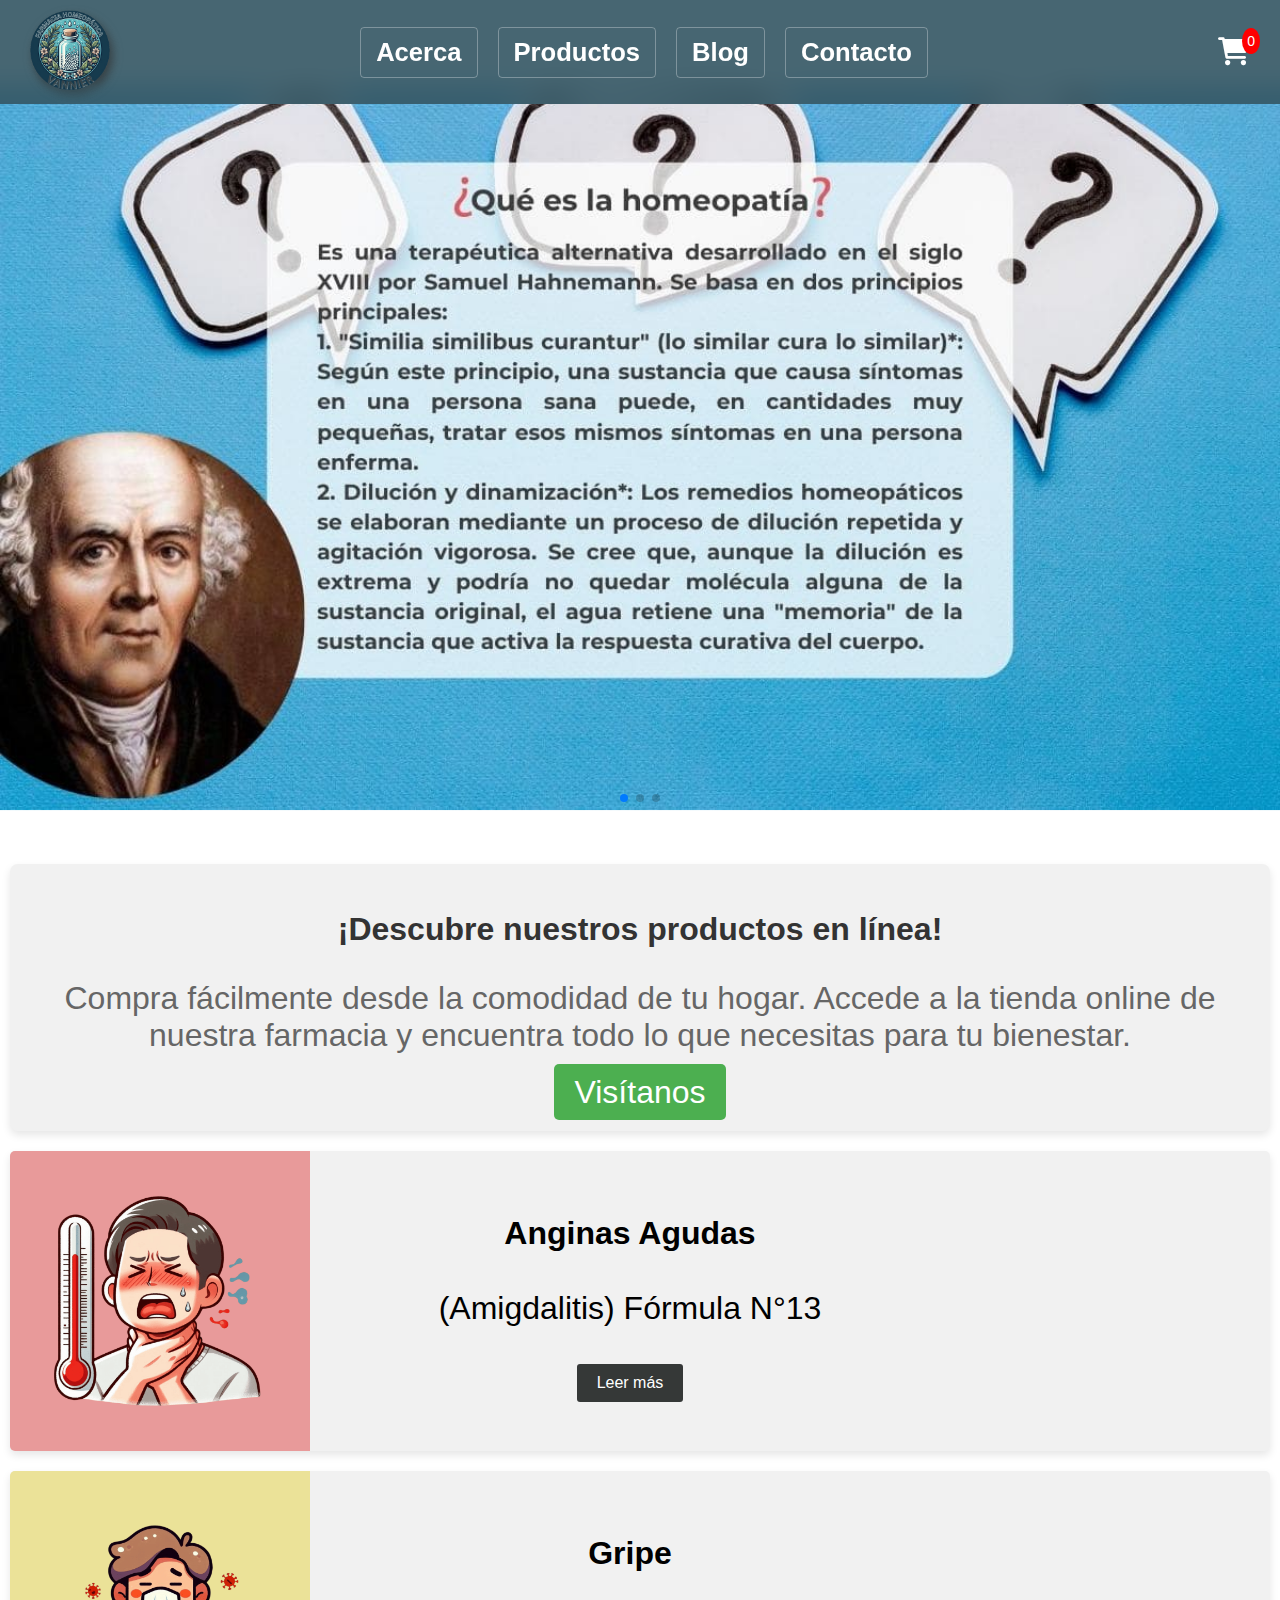
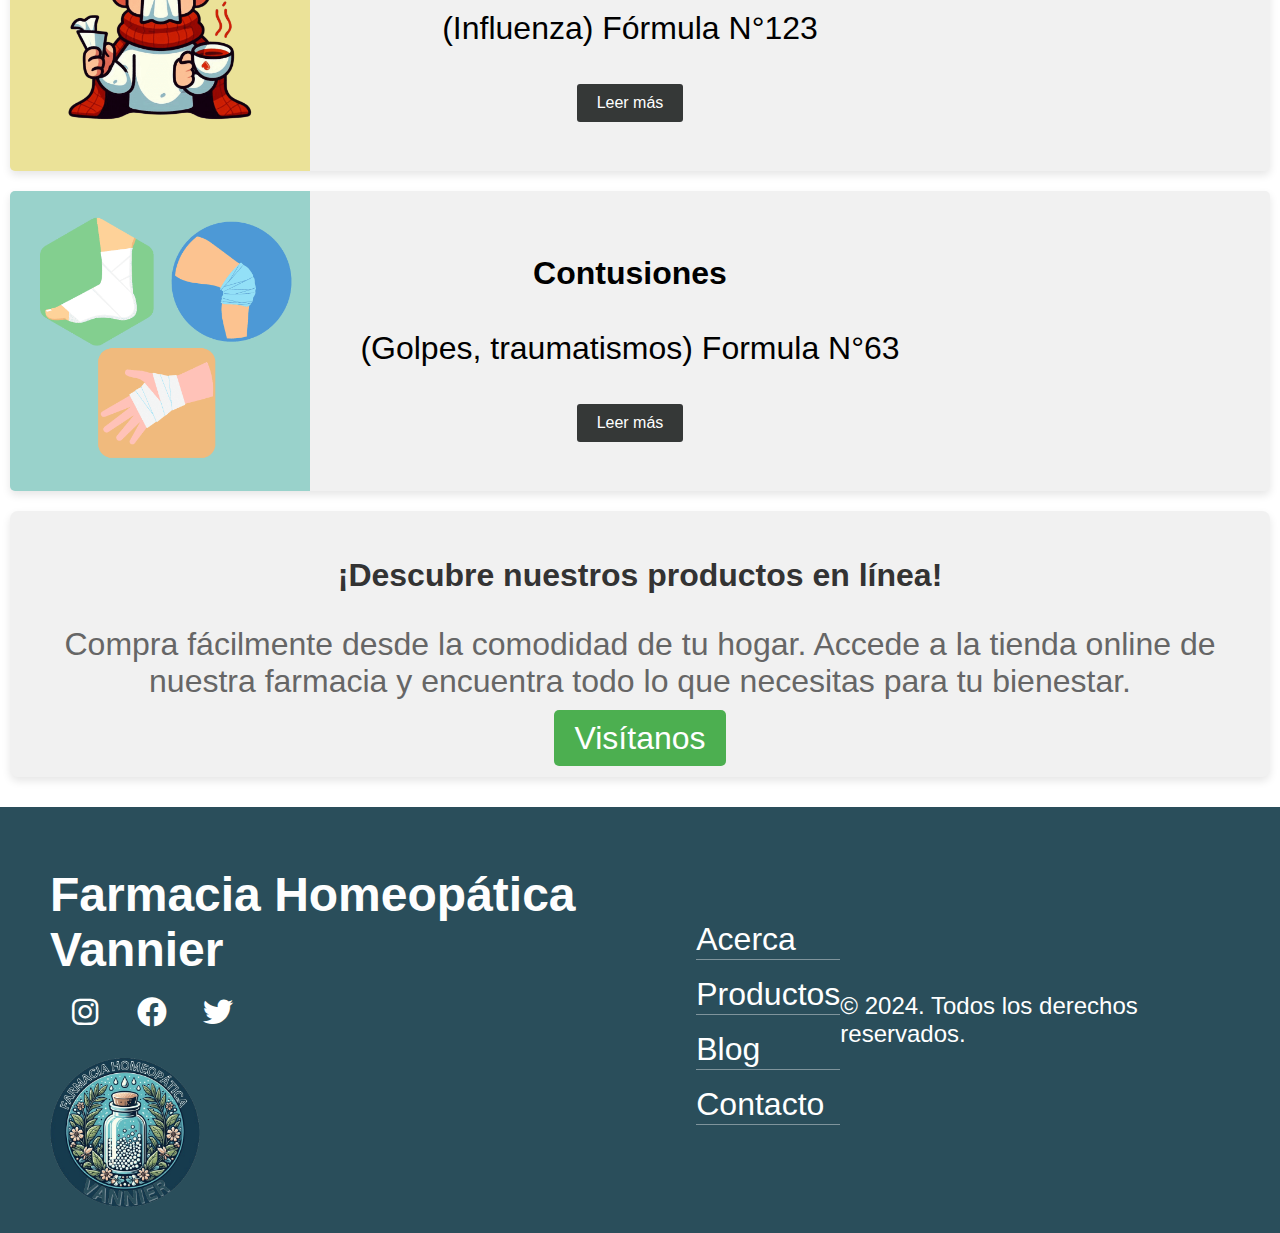
<file: index.html>
<!DOCTYPE html>
<html lang="es">
  <head>
    <meta charset="UTF-8" />
    <meta name="viewport" content="width=device-width, initial-scale=1.0" />
    <title>Farmacia Vannier</title>

    <!-- CSS y otros recursos -->
    <link rel="shortcut icon" type="image/x-icon" href="img/logo_vannier.png" />
    <link rel="stylesheet" href="css/styles.css" />
    <link
      rel="stylesheet"
      href="https://unpkg.com/swiper/swiper-bundle.min.css"
    />
    <!-- Incluye íconos de Font Awesome -->
    <link
      rel="stylesheet"
      href="https://cdnjs.cloudflare.com/ajax/libs/font-awesome/6.0.0-beta3/css/all.min.css"
    />
    <link
      rel="stylesheet"
      href="https://cdnjs.cloudflare.com/ajax/libs/font-awesome/6.0.0-beta3/css/all.min.css"
    />
    <link
      rel="stylesheet"
      href="https://cdnjs.cloudflare.com/ajax/libs/font-awesome/6.5.1/css/all.min.css"
      integrity="sha512-dOi7gTp1hQzq5GrG5xWkDpmyu5klw6A5EUTDycVpFkRvHqKp3SDoRAe5V64u2RPQ+TCA1jGVZf5R4UuR2P4nvA=="
      crossorigin="anonymous"
      referrerpolicy="no-referrer"
    />
    <link
      href="https://fonts.googleapis.com/css2?family=Roboto:wght@400;700&display=swap"
      rel="stylesheet"
    />
  </head>
  <div id="loader">
    <img src="img/logo_vannier.png" alt="Icono de fondo" class="loader-icon" />
    <div class="loader-bars">
      <div class="bar" style="background-color: #007bff"></div>
      <div class="bar" style="background-color: #ff6b6b"></div>
      <div class="bar" style="background-color: #6c5ce7"></div>
      <div class="bar" style="background-color: #2ecc71"></div>
      <div class="bar" style="background-color: #f39c12"></div>
      <div class="bar" style="background-color: #f1ea7d"></div>
      <div class="bar" style="background-color: #a12bb1"></div>
      <div class="bar" style="background-color: #f55a5a"></div>
    </div>
    <p class="loader-text">Cargando...</p>
  </div>
  <script>
    window.addEventListener("load", function () {
      const loader = document.getElementById("loader");

      // Desvanecer el loader
      loader.style.transition = "opacity 0.5s ease";
      loader.style.opacity = "0";

      // Esperar el final de la animación y luego ocultar el loader
      setTimeout(() => {
        loader.style.display = "none";
      }, 500); // El mismo tiempo de la transición de opacidad
    });
  </script>

  <body>
    <header>
      <div class="header-container">
        <a><img class="img-logo" src="img/logo_vannier.png" alt="logo" /></a>

        <nav class="menu">
          <a href="acerca.html">Acerca</a>
          <a href="productos.html">Productos</a>
          <a href="index.html">Blog</a>
          <a href="#footer">Contacto</a>
        </nav>
        <div class="menu-icon" style="cursor: pointer">
          <i class="fas fa-bars"></i>
        </div>
        <div class="cart" style="cursor: pointer">
          <i class="fas fa-cart-shopping"></i>
          <span class="cart-count">0</span>
        </div>
      </div>
    </header>
    <div id="avisos">
      <div class="swiper avisos-carrusel">
        <div class="swiper-wrapper">
          <div class="swiper-slide">
            <img src="img/carrusel1.jpg" alt="Imagen 1" />
          </div>
          <div class="swiper-slide">
            <img src="img/carrusel2.jpg" alt="Imagen 2" />
          </div>
          <div class="swiper-slide"><img src="img/carrusel3.jpg" alt="Imagen 3"></div>
           
        </div>
        <!-- Paginación -->
        <div class="swiper-pagination"></div>
      </div>
    </div>
    <main class="blog-content">
      <section class="featured-news">
        <!-- Aviso tienda online -->
        <div class="store-notice">
          <h2>¡Descubre nuestros productos en línea!</h2>
          <p>
            Compra fácilmente desde la comodidad de tu hogar. Accede a la tienda
            online de nuestra farmacia y encuentra todo lo que necesitas para tu
            bienestar.
          </p>
          <a href="productos.html" class="btn-shop-now">Visítanos</a>
        </div>
      </section>
      <!-- Sección de Noticias Destacadas -->
      <section class="featured-news">
        <article class="featured-item">
          <img class="img-news" src="img/anginasROJA.png" alt="img" />
          <div class="featured-content">
            <h2>Anginas Agudas</h2>
            <p>(Amigdalitis) Fórmula N°13</p>
            <p class="full-content" style="display: none">
              • De frecuente repetición<br />
              • Inflamadas • Enrojecidas<br />
              • Ulceradas<br />
              • Dolor al deglutir <br />
              • Fiebre • Especialmente en niños
            </p>
            <button class="read-more-btn leer">Leer más</button>
            <button class="close-btn" style="display: none">Cerrar</button>
          </div>
        </article>
      </section>
      <!-- Otra noticia-->
      <section class="featured-news">
        <article class="featured-item">
          <img class="img-news" src="img/gripe.png" alt="img" />
          <div class="featured-content">
            <h2>Gripe</h2>
            <p>(Influenza) Fórmula N°123</p>
            <p class="full-content" style="display: none">
              • Infección viral <br>
              • Dolor corporal, de huesos y articulaciones<br>
              • Dolor de cabeza<br>
              • Fiebre<br>
              • Estornudos<br> 
              • Mucosidad<br>
              • Postración<br>
            </p>
            <button class="read-more-btn">Leer más</button>
            <button class="close-btn" style="display: none">Cerrar</button>
          </div>
        </article>
      </section>
      <!-- Otra noticia-->
      <section class="featured-news">
        <article class="featured-item">
          <img
            class="img-news"
            src="img/golpes.png"
            alt="img"
          />
          <div class="featured-content">
            <h2>Contusiones</h2>
            <p>
              (Golpes, traumatismos) Formula N°63
            </p>
            <p class="full-content" style="display: none">
              •	Dolor reciente o antiguo<br>
              •	Enrojecimiento (moretones)<br>
              •	Inflamación<br>
              •	En musculo, ligamentos, huesos<br>
            </p>
            <button class="read-more-btn">Leer más</button>
            <button class="close-btn" style="display: none">Cerrar</button>
          </div>
        </article>
      </section>
      <section class="featured-news">
        <!-- Aviso tienda online -->
        <div class="store-notice">
          <h2>¡Descubre nuestros productos en línea!</h2>
          <p>
            Compra fácilmente desde la comodidad de tu hogar. Accede a la tienda
            online de nuestra farmacia y encuentra todo lo que necesitas para tu
            bienestar.
          </p>
          <a href="productos.html" class="btn-shop-now">Visítanos</a>
        </div>
      </section>
    </main>

    <!-- Sección del carrito que estará oculta inicialmente -->
    <section id="carrito" style="display: none">
      <div class="header-carrito">
        <button id="cerrar">
          <i class="fas fa-arrow-left"></i>
        </button>
        <h2 class="decorado">Tu Carrito</h2>
      </div>
      <div id="lista-carrito">
        <!-- Aquí se agregarán los productos seleccionados -->
      </div>
      <div id="total-compra">Total: $<span id="total">0</span></div>
      <br />
      <!-- Campo para ingresar el número de teléfono o correo electrónico -->
      <div id="contacto">
        <label for="contacto-info">Ingresa tu teléfono o Email:</label>
        <input
          type="text"
          id="contacto-info"
          name="contacto-info"
          placeholder="Teléfono o email"
          required
          pattern="(?:\d{10}|[a-zA-Z0-9._%+-]+@[a-zA-Z0-9.-]+\.[a-zA-Z]{2,})"
          title="Ingresa un número de teléfono de 10 dígitos o un email válido"
        />
      </div>
      <br />
      <button id="checkout">
        <i class="fas fa-paper-plane"></i> Realizar Pedido
      </button>
    </section>

    <!-- FOOTER -->
    <footer id="footer">
      <div class="footer-left">
        <h2>Farmacia Homeopática Vannier</h2>

        <div class="social-icons">
          <a href="#"><i class="fab fa-instagram"></i></a>
          <a href="#"><i class="fab fa-facebook"></i></a>
          <a href="#"><i class="fab fa-twitter"></i></a>
        </div>
        <img
          src="img/logo_vannier.png"
          alt="Logo Farmacia Vannier"
          class="footer-logo"
        />
      </div>

      <div class="footer-right">
        <ul>
          <li><a href="acerca.html">Acerca</a></li>
          <li><a href="productos.html">Productos</a></li>
          <li><a href="index.html">Blog</a></li>
          <li><a href="#">Contacto</a></li>
        </ul>
      </div>
      <div class="firma">
        <p>&copy; 2024. Todos los derechos reservados.</p>
      </div>
    </footer>

    <!-- Scripts -->
    <script src="https://code.jquery.com/jquery-3.6.0.min.js"></script>
    <script src="js/app.js"></script>
    <!-- Swiper JS -->
    <script src="https://unpkg.com/swiper/swiper-bundle.min.js"></script>
    <script>
      const avisosSwiper = new Swiper(".avisos-carrusel", {
        loop: true,
        slidesPerView: 1,
        pagination: {
          el: ".swiper-pagination",
          clickable: true,
        },
        autoplay: {
          delay: 3000,
          disableOnInteraction: false,
        },
        speed: 800,
      });
    </script>

    <script>
      // muestra div oculto ultimas news

      document.addEventListener("DOMContentLoaded", () => {
        // Seleccionar todos los contenedores de artículos destacados
        const articles = document.querySelectorAll(".featured-item");

        articles.forEach((article) => {
          const readMoreBtn = article.querySelector(".read-more-btn");
          const closeBtn = article.querySelector(".close-btn");
          const fullContent = article.querySelector(".full-content");

          // Mostrar contenido completo al hacer clic en "Leer más"
          readMoreBtn.addEventListener("click", () => {
            fullContent.style.display = "block";
            readMoreBtn.style.display = "none";
            closeBtn.style.display = "inline-block";
          });

          // Ocultar contenido completo al hacer clic en "Cerrar"
          closeBtn.addEventListener("click", () => {
            fullContent.style.display = "none";
            readMoreBtn.style.display = "inline-block";
            closeBtn.style.display = "none";
          });
        });
      });
    </script>
  </body>
</html>
</file>
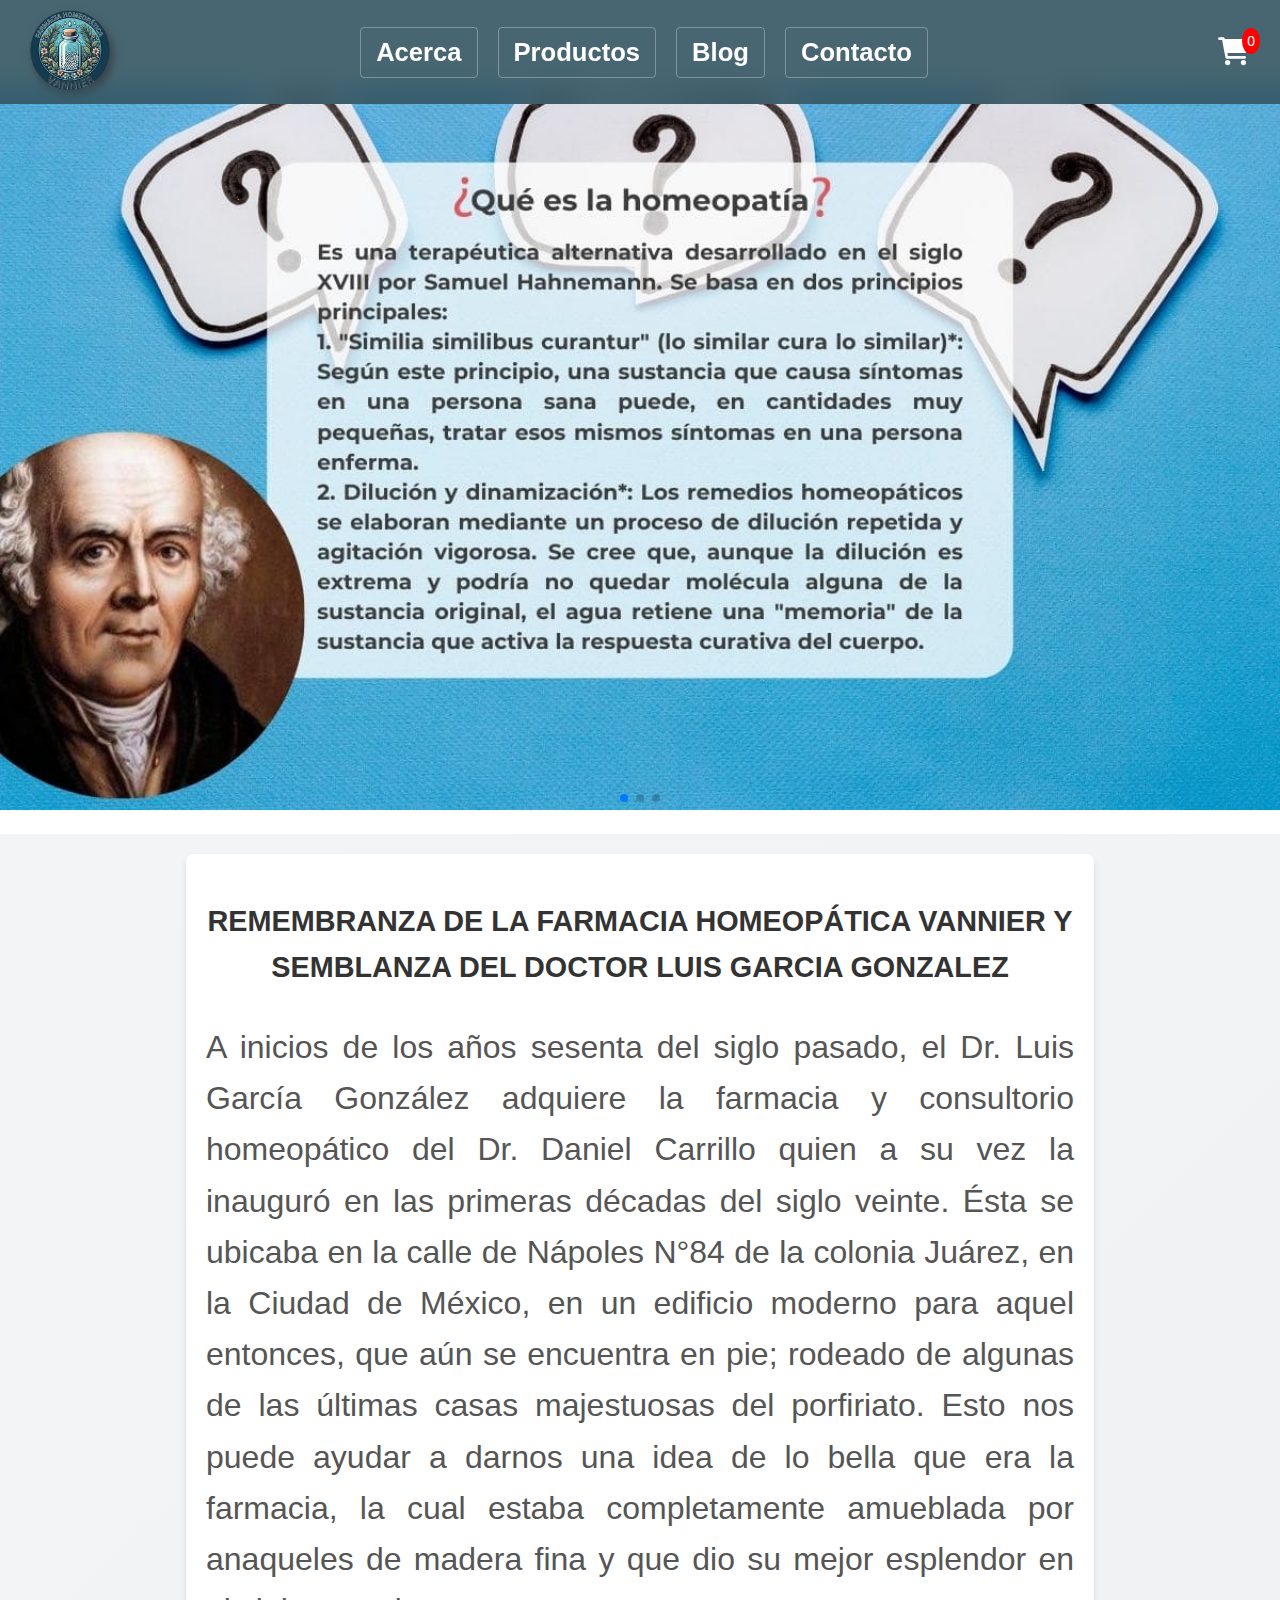
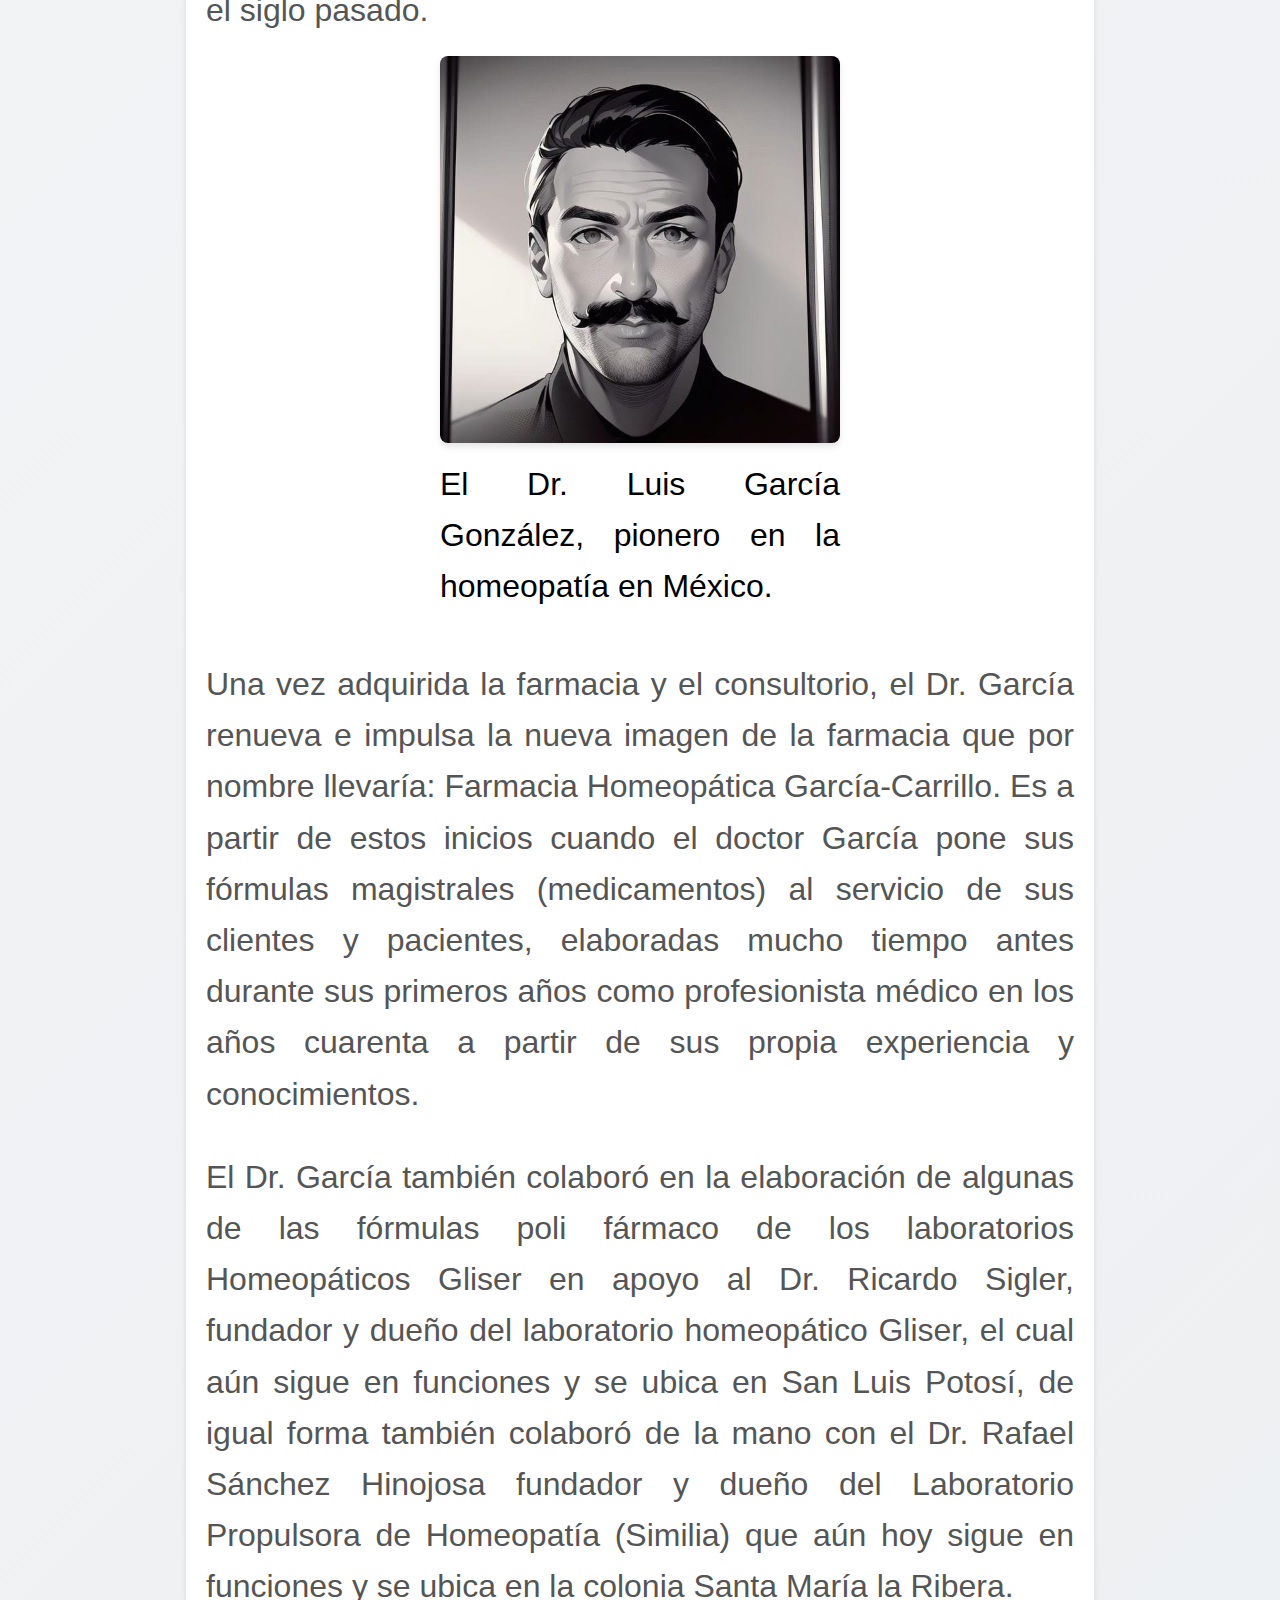
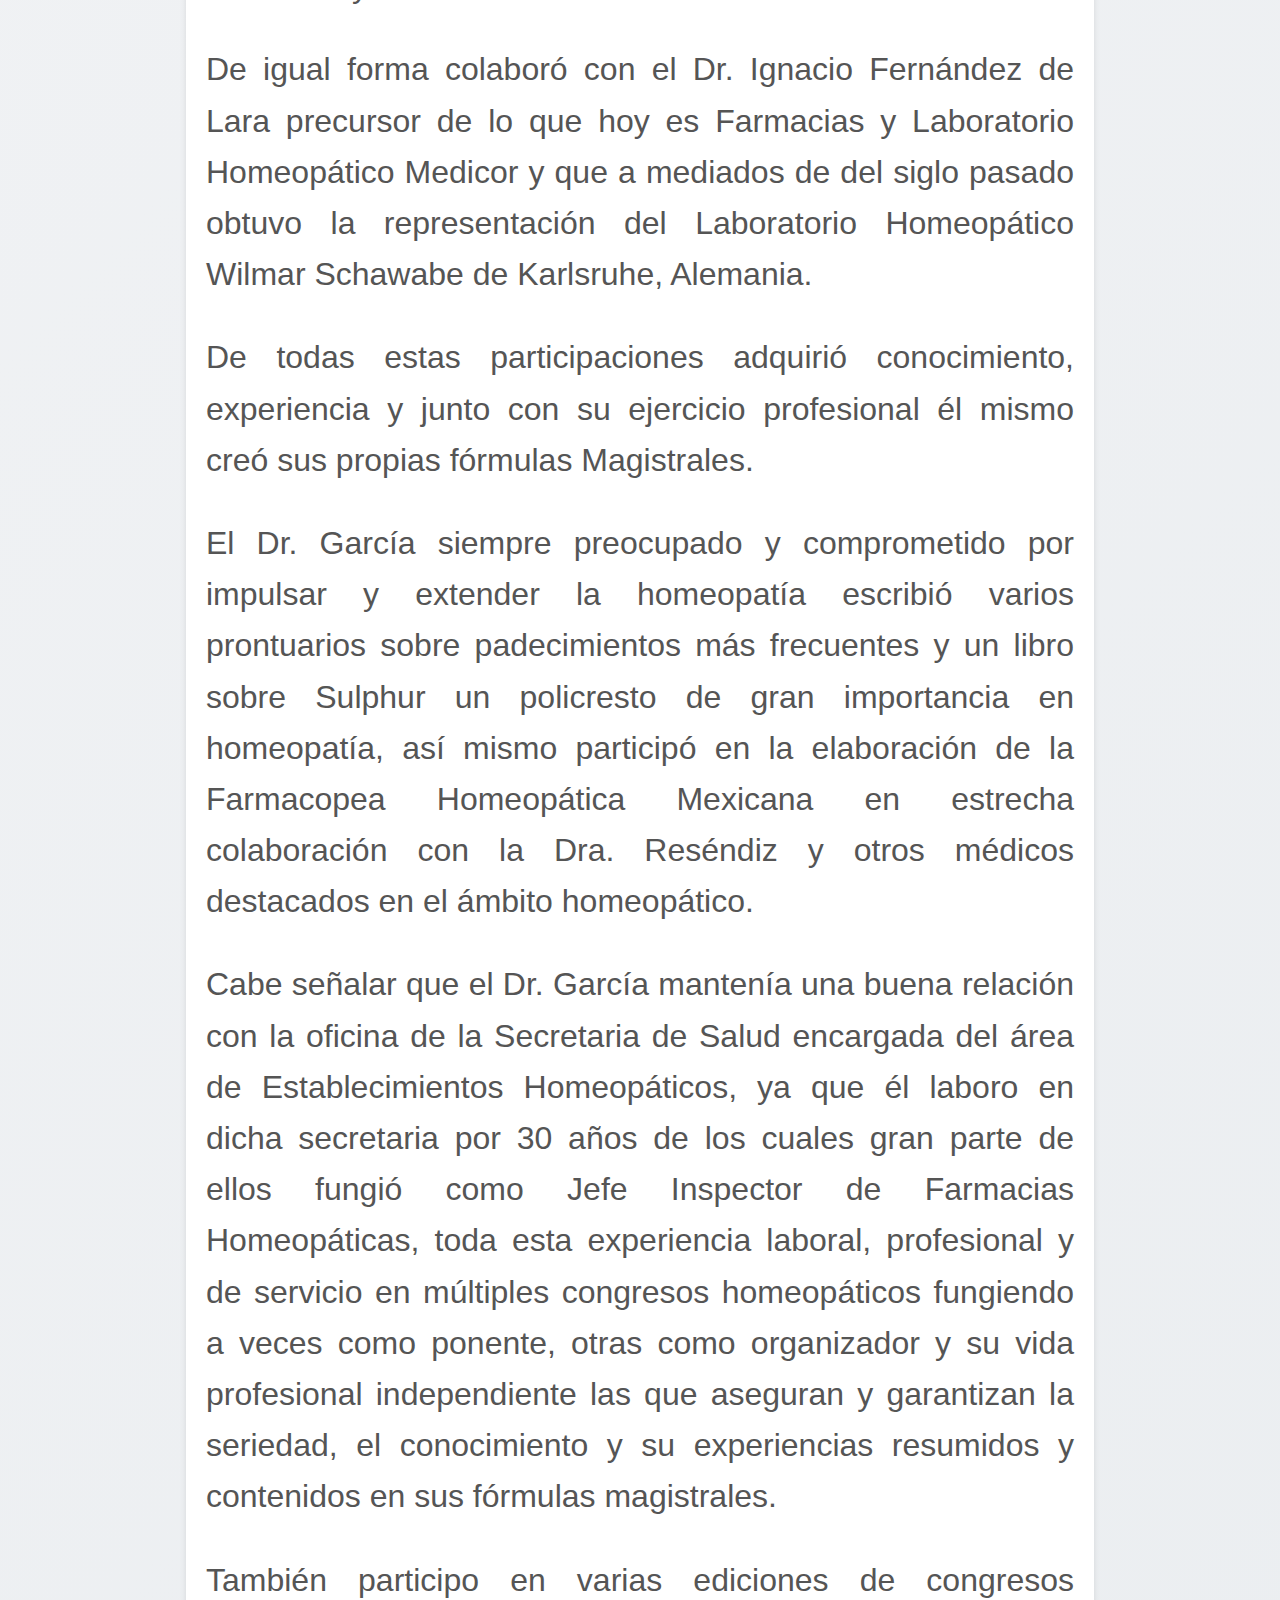
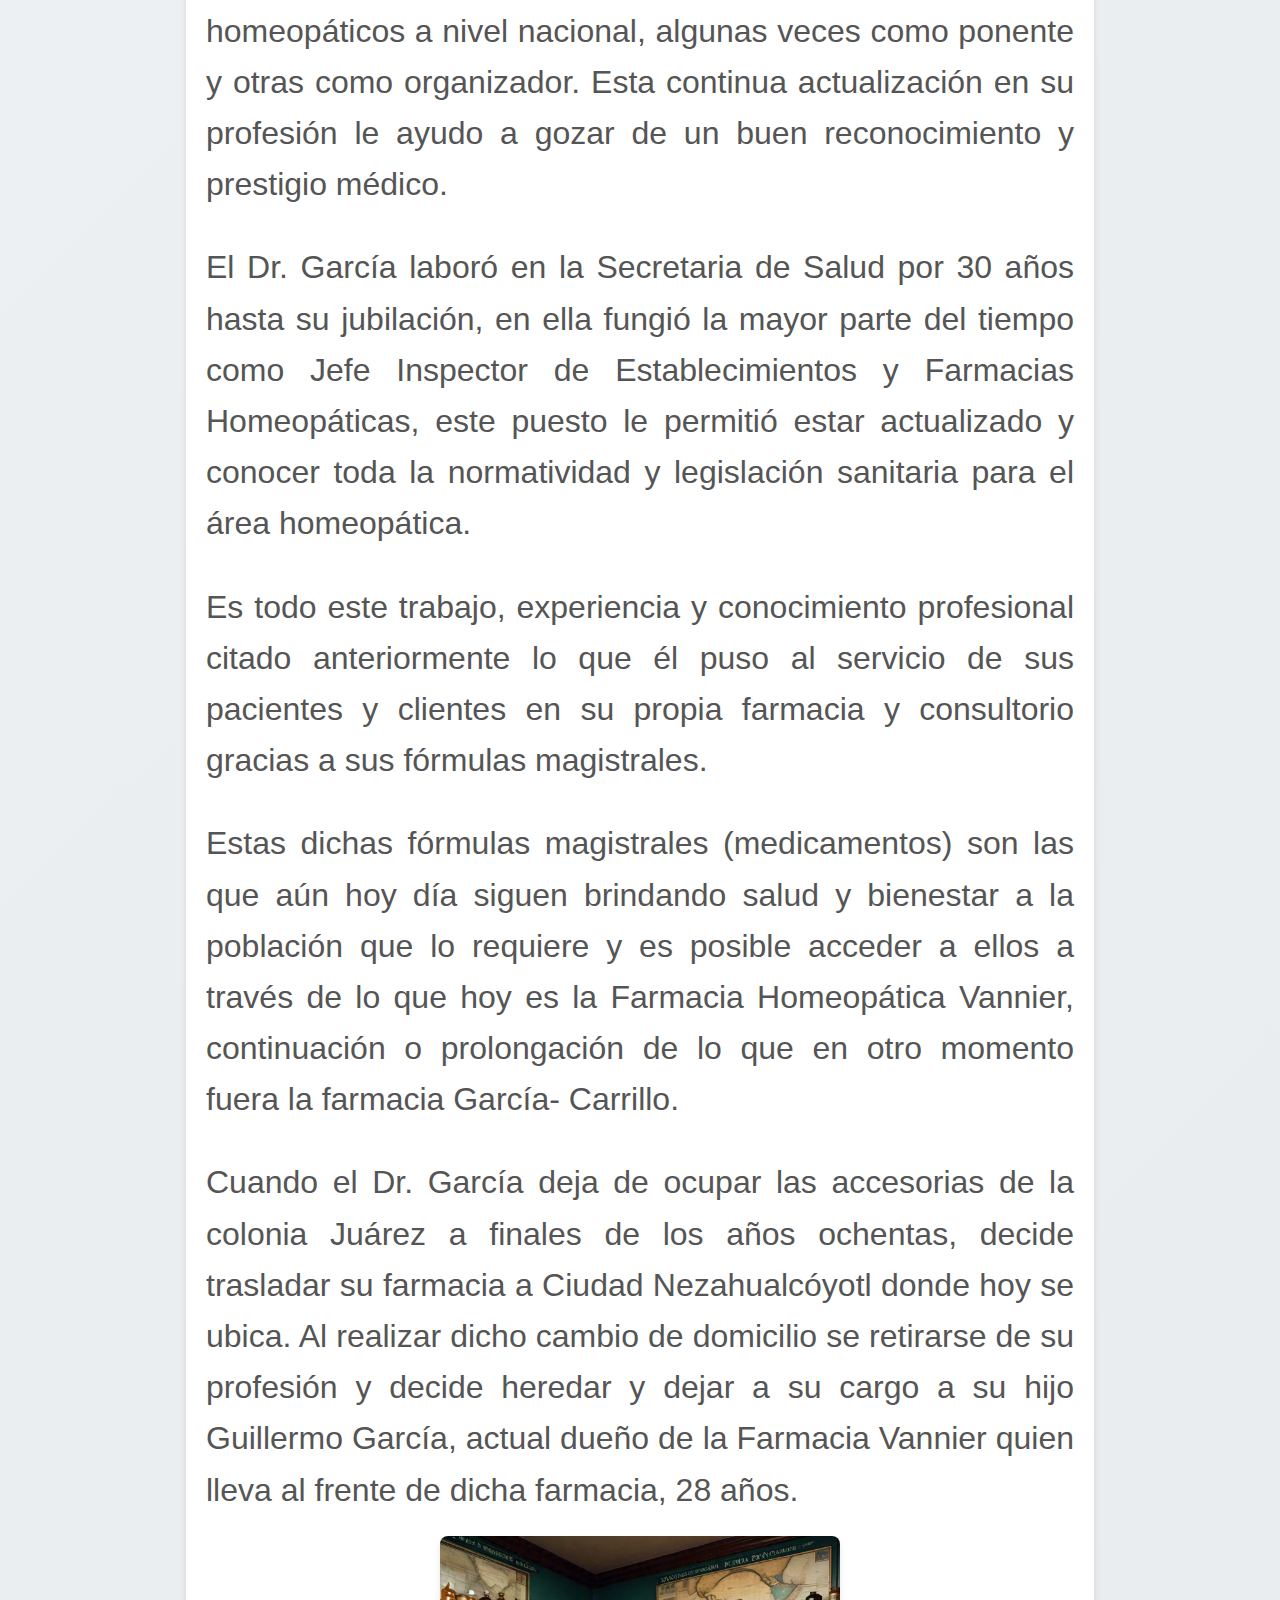
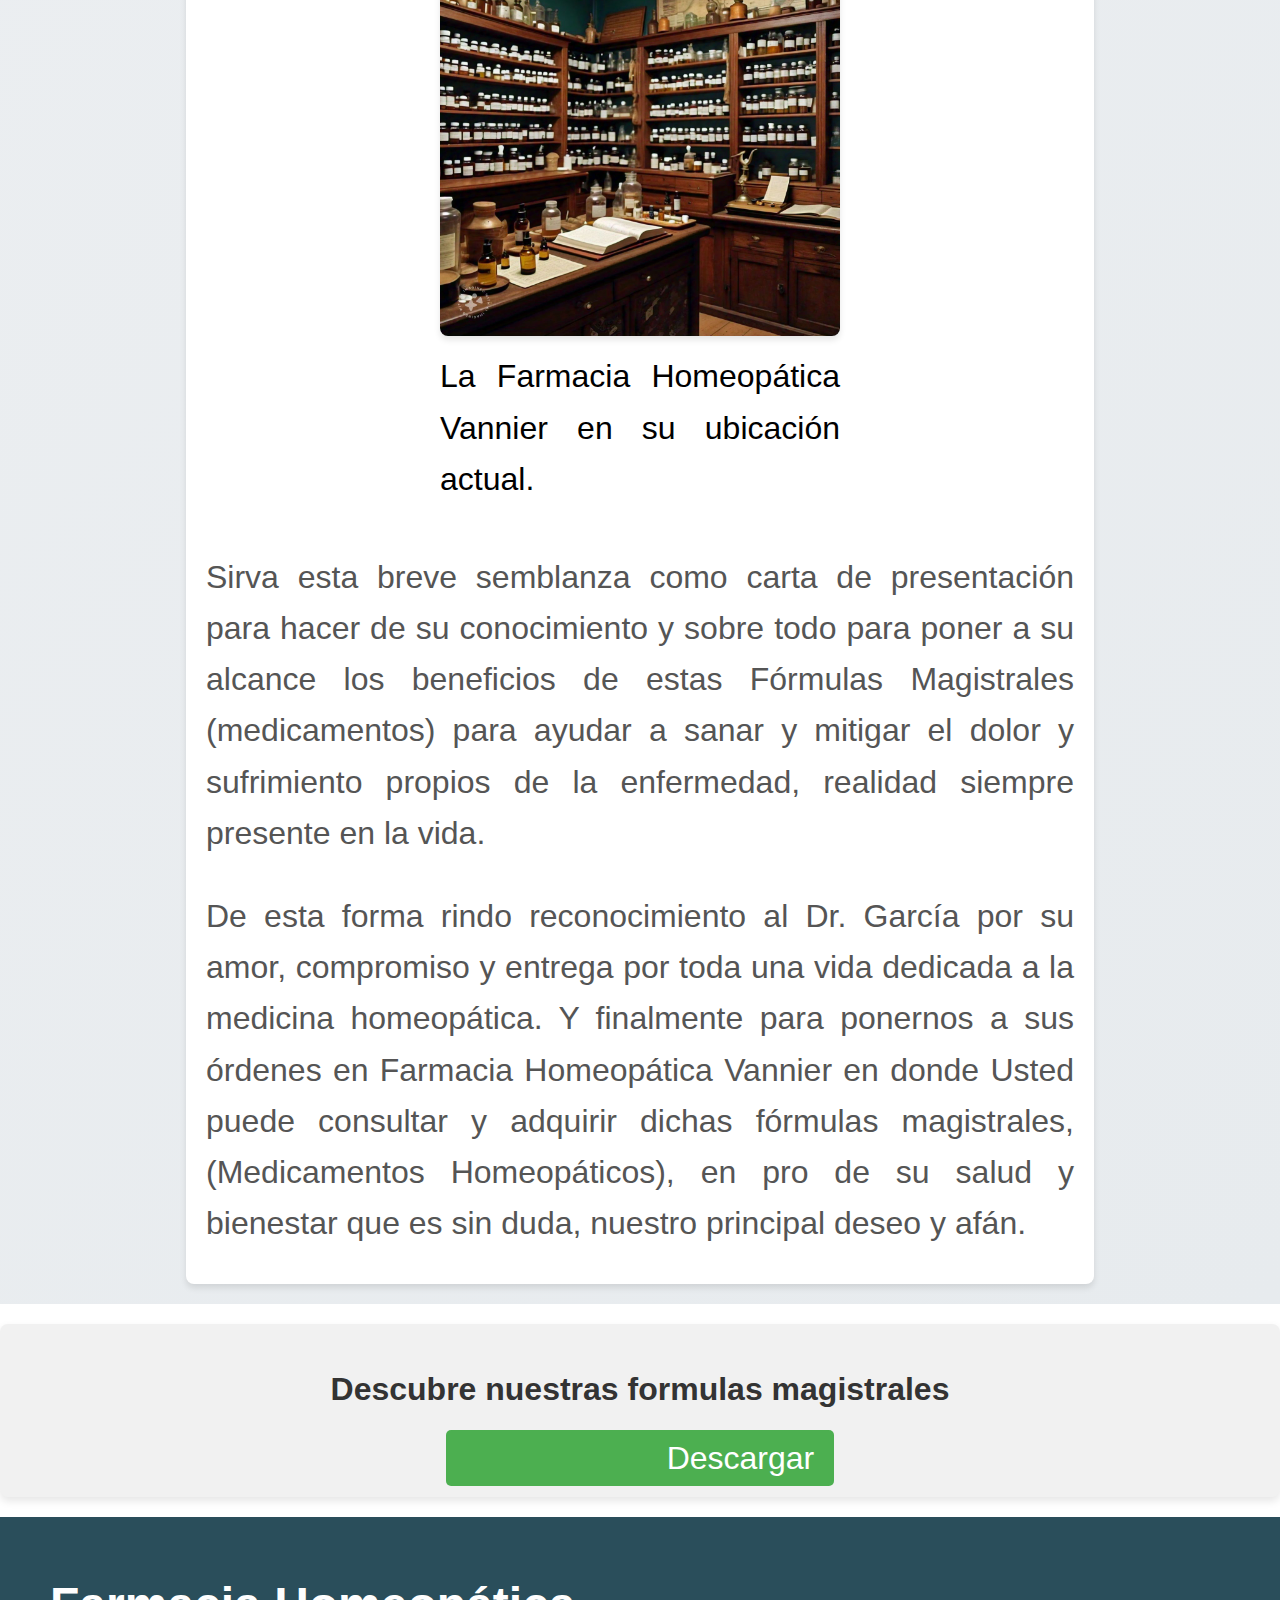
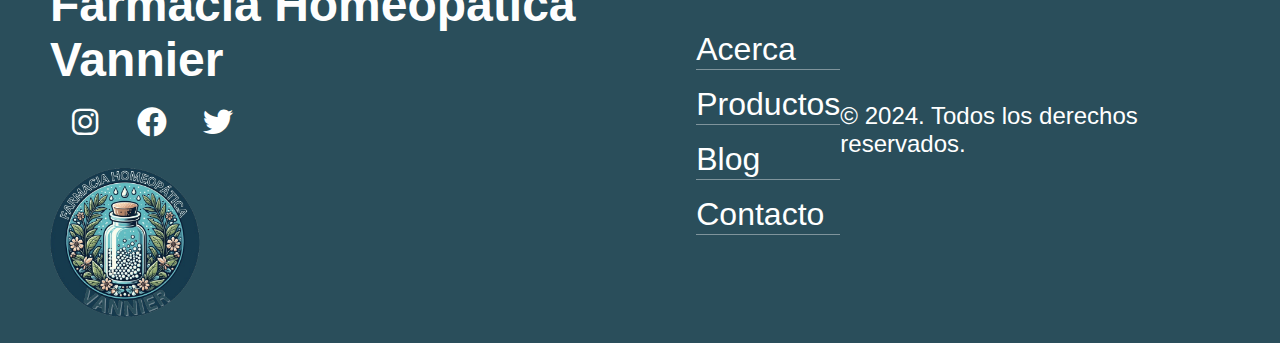
<file: acerca.html>
<!DOCTYPE html>
<html lang="es">
  <head>
    <meta charset="UTF-8" />
    <meta name="viewport" content="width=device-width, initial-scale=1.0" />
    <title>Farmacia Vannier</title>
    

    <!-- CSS y otros recursos -->
    <link rel="shortcut icon" type="image/x-icon" href="img/logo_vannier.png" />
    <link rel="stylesheet" href="css/styles.css" />
    <link rel="stylesheet" href="https://unpkg.com/swiper/swiper-bundle.min.css">
    <!-- Incluye íconos de Font Awesome -->
     <link rel="stylesheet" href="https://cdnjs.cloudflare.com/ajax/libs/font-awesome/6.0.0-beta3/css/all.min.css">
    <link
      rel="stylesheet"
      href="https://cdnjs.cloudflare.com/ajax/libs/font-awesome/6.0.0-beta3/css/all.min.css"
    />
    <link rel="stylesheet" href="https://cdnjs.cloudflare.com/ajax/libs/font-awesome/6.5.1/css/all.min.css" integrity="sha512-dOi7gTp1hQzq5GrG5xWkDpmyu5klw6A5EUTDycVpFkRvHqKp3SDoRAe5V64u2RPQ+TCA1jGVZf5R4UuR2P4nvA==" crossorigin="anonymous" referrerpolicy="no-referrer" />
    <link href="https://fonts.googleapis.com/css2?family=Roboto:wght@400;700&display=swap" rel="stylesheet" />
    <link
    href="https://fonts.googleapis.com/icon?family=Material+Icons"
    rel="stylesheet"
  />
  </head>
  <div id="loader">
    <img src="img/logo_vannier.png" alt="Icono de fondo" class="loader-icon">
    <div class="loader-bars">
      <div class="bar" style="background-color: #007bff;"></div>
      <div class="bar" style="background-color: #ff6b6b;"></div>
      <div class="bar" style="background-color: #6c5ce7;"></div>
      <div class="bar" style="background-color: #2ecc71;"></div>
      <div class="bar" style="background-color: #f39c12;"></div>
      <div class="bar" style="background-color: #f1ea7d;"></div>
      <div class="bar" style="background-color: #a12bb1;"></div>
      <div class="bar" style="background-color: #f55a5a;"></div>
    </div>
    <p class="loader-text">Cargando...</p>
  </div>
  <script>
    window.addEventListener('load', function() {
      const loader = document.getElementById('loader');
      
      // Desvanecer el loader
      loader.style.transition = 'opacity 0.5s ease';
      loader.style.opacity = '0';
  
      // Esperar el final de la animación y luego ocultar el loader
      setTimeout(() => {
        loader.style.display = 'none';
      }, 500); // El mismo tiempo de la transición de opacidad
    });
  </script>
  
  
  
    
  <body>

    <header>
      <div class="header-container">
        <a><img class="img-logo" src="img/logo_vannier.png" alt="logo" /></a>

        <nav class="menu">
          <a href="acerca.html">Acerca</a>
          <a href="productos.html">Productos</a>
          <a href="index.html">Blog</a>
          <a href="#footer">Contacto</a>
        </nav>
        <div class="menu-icon" style="cursor: pointer">
          <i class="fas fa-bars"></i>
        </div>
        <div class="cart" style="cursor: pointer">
          <i class="fas fa-cart-shopping"></i>
          <span class="cart-count">0</span>
        </div>
      </div>
    </header>
    <div id="avisos">
      <div class="swiper avisos-carrusel">
        <div class="swiper-wrapper">
          <div class="swiper-slide">
            <img src="img/carrusel1.jpg" alt="Imagen 1" />
          </div>
          <div class="swiper-slide">
            <img src="img/carrusel2.jpg" alt="Imagen 2" />
          </div>
          <div class="swiper-slide"><img src="img/carrusel3.jpg" alt="Imagen 3"></div>
           
        </div>
        <!-- Paginación -->
        <div class="swiper-pagination"></div>
      </div>
    </div>
    
    

    <main>
      <section id="remembranza">
        <div class="content">
          <h2>REMEMBRANZA DE LA FARMACIA HOMEOPÁTICA VANNIER Y SEMBLANZA DEL DOCTOR LUIS GARCIA GONZALEZ</h2>
          <p>
            A inicios de los años sesenta del siglo pasado, el Dr. Luis García González adquiere la farmacia y consultorio homeopático del Dr. 
            Daniel Carrillo quien a su vez la inauguró en las primeras décadas del siglo veinte. Ésta se ubicaba en la calle de Nápoles N°84 de 
            la colonia Juárez, en la Ciudad de México, en un edificio moderno para aquel entonces, que aún se encuentra en pie; rodeado de 
            algunas de las últimas casas majestuosas del porfiriato. Esto nos puede ayudar a darnos una idea de lo bella que era la farmacia, 
            la cual estaba completamente amueblada por anaqueles de madera fina y que dio su mejor esplendor en el siglo pasado.
          </p>
          <div class="gallery">
            <div class="gallery-item">
              <img src="img/luis.jpeg" alt="Doctor Luis García González">
              <p class="description">El Dr. Luis García González, pionero en la homeopatía en México.</p>
            </div>
          </div>
          <p>Una vez adquirida la farmacia y el consultorio, el Dr. García renueva e impulsa la nueva imagen de la farmacia que por nombre llevaría: 
            Farmacia Homeopática García-Carrillo. Es a partir de estos inicios cuando el doctor García pone sus fórmulas magistrales (medicamentos) 
            al servicio de sus clientes y pacientes, elaboradas mucho tiempo antes durante sus primeros años como profesionista médico en los años 
            cuarenta a partir de sus propia experiencia y conocimientos.  </p>
          <p>
            El Dr. García también colaboró en la elaboración de algunas de las fórmulas poli fármaco de los laboratorios Homeopáticos Gliser en apoyo 
            al Dr. Ricardo Sigler, fundador y dueño del laboratorio homeopático Gliser, el cual aún sigue en funciones y se ubica en San Luis Potosí, 
            de igual forma también colaboró de la mano con el Dr. Rafael Sánchez Hinojosa fundador y dueño del Laboratorio Propulsora de Homeopatía 
            (Similia) que aún hoy sigue en funciones y se ubica en la colonia Santa María la Ribera.
          </p>
          <p>
            De igual forma colaboró con el Dr. Ignacio Fernández de Lara precursor de lo que hoy es Farmacias y Laboratorio Homeopático Medicor 
            y que a mediados de del siglo pasado obtuvo la representación del Laboratorio Homeopático Wilmar Schawabe de Karlsruhe, Alemania.
          </p>
          <p>
            De todas estas participaciones adquirió conocimiento, experiencia y junto con su ejercicio profesional él mismo creó sus propias 
            fórmulas Magistrales.
          </p>
          <p>
            El Dr. García siempre preocupado y comprometido por impulsar y extender la homeopatía escribió varios prontuarios sobre padecimientos más frecuentes 
            y un libro sobre Sulphur un policresto de gran importancia en homeopatía, así mismo participó en la elaboración de la Farmacopea 
            Homeopática Mexicana en estrecha colaboración con la Dra. Reséndiz y otros médicos destacados en el ámbito homeopático.
          </p>
          <p>
            Cabe señalar que el Dr. García mantenía una buena relación con la oficina de la Secretaria de Salud encargada del área de Establecimientos Homeopáticos, 
            ya que él laboro en dicha secretaria por 30 años de los cuales gran parte de ellos fungió como Jefe Inspector de Farmacias Homeopáticas, 
            toda esta experiencia laboral, profesional y de servicio en múltiples congresos homeopáticos fungiendo a veces como ponente, otras como 
            organizador y su vida profesional independiente las que aseguran y garantizan la seriedad, el conocimiento y su experiencias resumidos y 
            contenidos en sus fórmulas magistrales.
          </p>
          <p>
            También participo en varias ediciones de congresos homeopáticos a nivel nacional, algunas veces como ponente y otras como organizador. Esta 
            continua actualización en su profesión le ayudo a gozar de un buen reconocimiento y prestigio médico.
          </p>
          <p>
            El Dr. García laboró en la Secretaria de Salud por 30 años hasta su jubilación, en ella fungió la mayor parte del tiempo como Jefe Inspector 
            de Establecimientos y Farmacias Homeopáticas, este puesto le permitió estar actualizado y conocer toda la normatividad y legislación 
            sanitaria para el área homeopática.
          </p>
          <p>
            Es todo este trabajo, experiencia y conocimiento profesional citado anteriormente lo que él puso al servicio de sus pacientes y clientes en 
            su propia farmacia y consultorio gracias a sus fórmulas magistrales.
          </p>
          <p>Estas dichas fórmulas magistrales (medicamentos) son las que aún hoy día siguen brindando salud y bienestar a la población que lo requiere 
            y es posible acceder a ellos a través de lo que hoy es la Farmacia Homeopática Vannier, continuación o prolongación de lo que en otro 
            momento fuera la farmacia García- Carrillo. </p>
            <p>
              Cuando el Dr. García deja de ocupar las accesorias de la colonia Juárez a finales de los años ochentas, decide trasladar su farmacia a 
              Ciudad Nezahualcóyotl donde hoy se ubica. Al realizar dicho cambio de domicilio se retirarse de su profesión y decide heredar y dejar 
              a su cargo a su hijo Guillermo García, actual dueño de la Farmacia Vannier quien lleva al frente de dicha farmacia, 28 años.
            </p>
          <div class="gallery">
            <div class="gallery-item">
              <img src="img/famr.jpeg" alt="Farmacia Homeopática Vannier">
              <p class="description">La Farmacia Homeopática Vannier en su ubicación actual.</p>
            </div>
          </div>
          <p>
            Sirva esta breve semblanza como carta de presentación para hacer de su conocimiento y sobre todo para poner a su alcance los beneficios de 
            estas Fórmulas Magistrales (medicamentos) para ayudar a sanar y mitigar el dolor y sufrimiento propios de la enfermedad, realidad siempre 
            presente en la vida.
          </p>
          <p>
            De esta forma rindo reconocimiento al Dr. García por su amor, compromiso y entrega por toda una vida dedicada a la medicina homeopática. Y 
            finalmente para ponernos a sus órdenes en Farmacia Homeopática Vannier en donde Usted puede consultar y adquirir dichas fórmulas 
            magistrales, (Medicamentos Homeopáticos), en pro de su salud y bienestar que es sin duda, nuestro principal deseo y afán.
          </p>
         
        </div>
      </section>
      <div class="store-notice">
        <h2>Descubre nuestras formulas magistrales</h2>
        <p>
          
        </p>
        <a href="/docs/FORMULAS_HOMEOPATICAS_MAGISTRALES_DEL_DR_LUIS_GARCIA.pdf" class="btn-shop-now" target="_blank">
          <i class="material-icons">download</i>
          <span>
          Descargar</a>
      </div>
      
<!-- Sección del carrito que estará oculta inicialmente -->
<section id="carrito" style="display: none">
  <div class="header-carrito">
    <button id="cerrar">
      <i class="fas fa-arrow-left"></i>
    </button>
    <h2 class="decorado">Tu Carrito</h2>
  </div>
  <div id="lista-carrito">
      <!-- Aquí se agregarán los productos seleccionados -->
  </div>
  <div id="total-compra">Total: $<span id="total">0</span></div>
  <br>
  <!-- Campo para ingresar el número de teléfono o correo electrónico -->
  <div id="contacto">
      <label for="contacto-info">Ingresa tu teléfono o Email:</label>
      <input type="text" id="contacto-info" name="contacto-info" placeholder="Teléfono o email" required 
      pattern="(?:\d{10}|[a-zA-Z0-9._%+-]+@[a-zA-Z0-9.-]+\.[a-zA-Z]{2,})" title="Ingresa un número de teléfono de 10 dígitos o un email válido">
  </div>
  <br>
  <button id="checkout">
    <i class="fas fa-paper-plane"></i> Realizar Pedido
</button>
</section>
    
    <!-- FOOTER -->
    <footer id="footer">
      <div class="footer-left">
        <h2>Farmacia Homeopática Vannier</h2>
        
        <div class="social-icons">
          <a href="#"><i class="fab fa-instagram"></i></a>
          <a href="#"><i class="fab fa-facebook"></i></a>
          <a href="#"><i class="fab fa-twitter"></i></a>
        </div>
        <img src="img/logo_vannier.png" alt="Logo Farmacia Vannier" class="footer-logo">
      </div>
    
      <div class="footer-right">
        <ul>
          <li><a href="acerca.html">Acerca</a></li>
          <li><a href="productos.html">Productos</a></li>
          <li><a href="index.html">Blog</a></li>
          <li><a href="#">Contacto</a></li>
        </ul>
      </div>
      <div class="firma">
        <p>&copy; 2024. Todos los derechos reservados.</p>
      </div>
    </footer>
    
    
    
   
      
    <!-- Scripts -->
    <script src="https://code.jquery.com/jquery-3.6.0.min.js"></script>
    <script src="js/app.js"></script>
    <!-- Swiper JS -->
<script src="https://unpkg.com/swiper/swiper-bundle.min.js"></script>
<script>
  const avisosSwiper = new Swiper('.avisos-carrusel', {
    loop: true,
    slidesPerView: 1,
    pagination: {
      el: '.swiper-pagination',
      clickable: true,
    },
    autoplay: {
      delay: 3000,
      disableOnInteraction: false,
    },
    speed: 800,
  });
</script>




    
  </body>
</html>
</file>
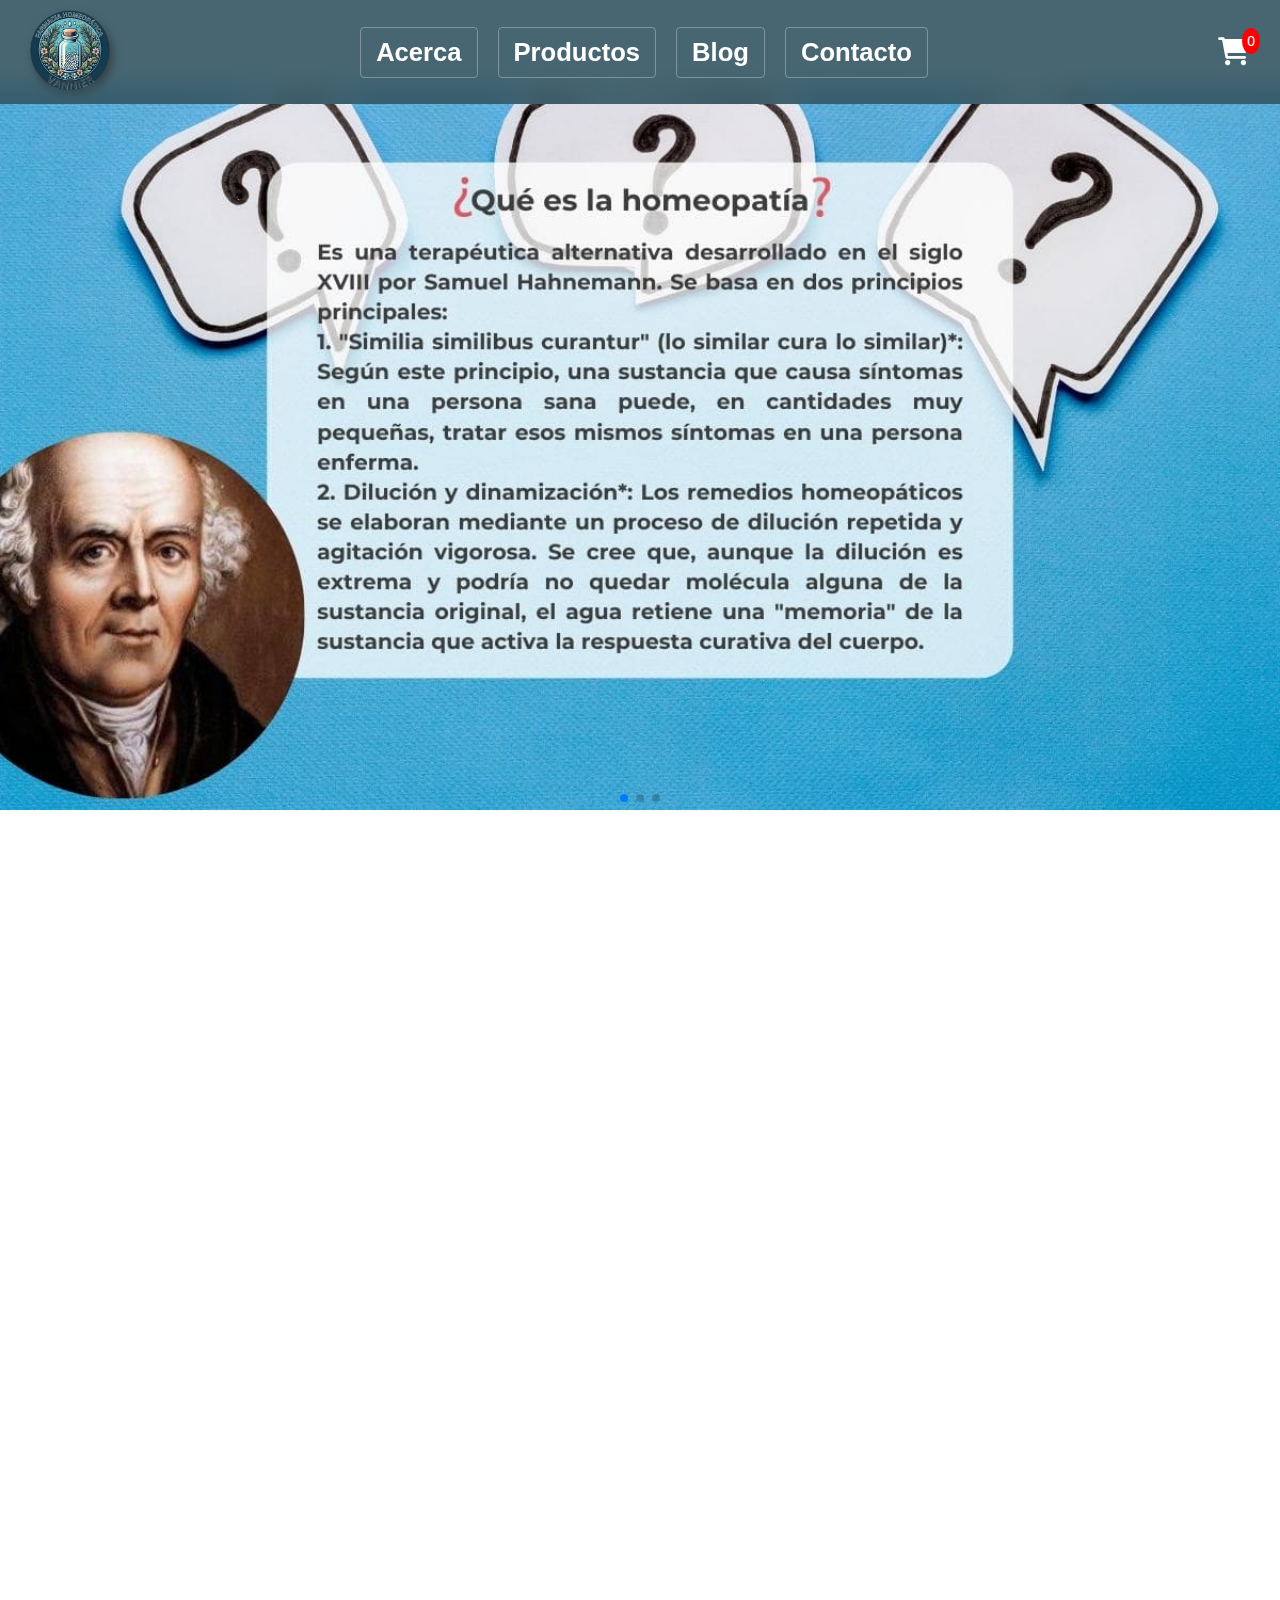
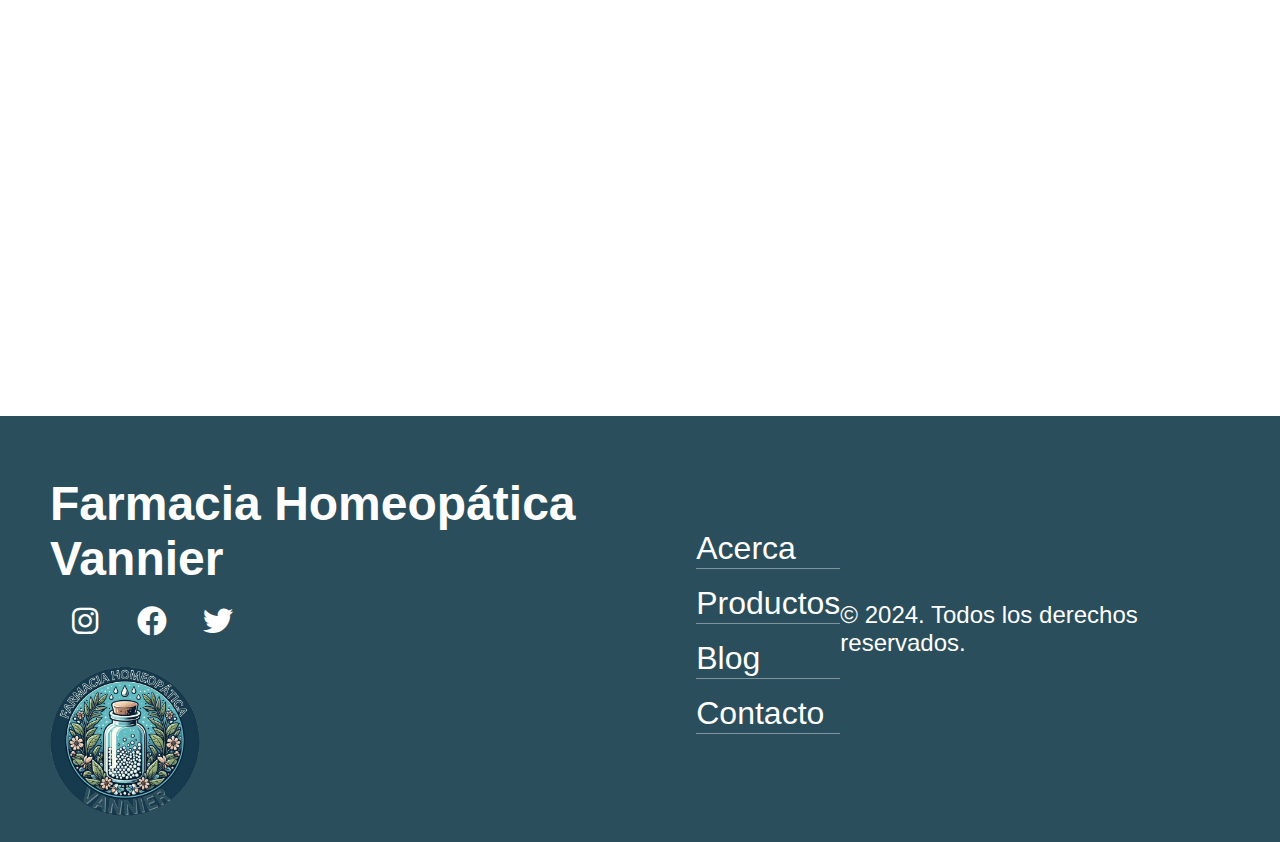
<file: productos.html>
<!DOCTYPE html>
<html lang="es">
  <head>
    <meta charset="UTF-8" />
    <meta name="viewport" content="width=device-width, initial-scale=1.0" />
    <title>Farmacia Vannier</title>
    

    <!-- CSS y otros recursos -->
    <link rel="shortcut icon" type="image/x-icon" href="img/logo_vannier.png" />
    <link rel="stylesheet" href="css/styles.css" />
    <link rel="stylesheet" href="https://unpkg.com/swiper/swiper-bundle.min.css">
    <!-- Incluye íconos de Font Awesome -->
     <link rel="stylesheet" href="https://cdnjs.cloudflare.com/ajax/libs/font-awesome/6.0.0-beta3/css/all.min.css">
    <link
      rel="stylesheet"
      href="https://cdnjs.cloudflare.com/ajax/libs/font-awesome/6.0.0-beta3/css/all.min.css"
    />
    <link rel="stylesheet" href="https://cdnjs.cloudflare.com/ajax/libs/font-awesome/6.5.1/css/all.min.css" integrity="sha512-dOi7gTp1hQzq5GrG5xWkDpmyu5klw6A5EUTDycVpFkRvHqKp3SDoRAe5V64u2RPQ+TCA1jGVZf5R4UuR2P4nvA==" crossorigin="anonymous" referrerpolicy="no-referrer" />
    <link href="https://fonts.googleapis.com/css2?family=Roboto:wght@400;700&display=swap" rel="stylesheet" />
  </head>
  <div id="loader">
    <img src="img/logo_vannier.png" alt="Icono de fondo" class="loader-icon">
    <div class="loader-bars">
      <div class="bar" style="background-color: #007bff;"></div>
      <div class="bar" style="background-color: #ff6b6b;"></div>
      <div class="bar" style="background-color: #6c5ce7;"></div>
      <div class="bar" style="background-color: #2ecc71;"></div>
      <div class="bar" style="background-color: #f39c12;"></div>
      <div class="bar" style="background-color: #f1ea7d;"></div>
      <div class="bar" style="background-color: #a12bb1;"></div>
      <div class="bar" style="background-color: #f55a5a;"></div>
    </div>
    <p class="loader-text">Cargando...</p>
  </div>
  <script>
    window.addEventListener('load', function() {
      const loader = document.getElementById('loader');
      
      // Desvanecer el loader
      loader.style.transition = 'opacity 0.5s ease';
      loader.style.opacity = '0';
  
      // Esperar el final de la animación y luego ocultar el loader
      setTimeout(() => {
        loader.style.display = 'none';
      }, 500); // El mismo tiempo de la transición de opacidad
    });
  </script>
  
  
  
    
  <body>

    <header>
      <div class="header-container">
        <a><img class="img-logo" src="img/logo_vannier.png" alt="logo" /></a>

        <nav class="menu">
          <a href="acerca.html">Acerca</a>
          <a href="productos.html">Productos</a>
          <a href="index.html">Blog</a>
          <a href="#footer">Contacto</a>
        </nav>
        <div class="menu-icon" style="cursor: pointer">
          <i class="fas fa-bars"></i>
        </div>
        <div class="cart" style="cursor: pointer">
          <i class="fas fa-cart-shopping"></i>
          <span class="cart-count">0</span>
        </div>
      </div>
    </header>
    <div id="avisos">
      <div class="swiper avisos-carrusel">
        <div class="swiper-wrapper">
          <div class="swiper-slide">
            <img src="img/carrusel1.jpg" alt="Imagen 1" />
          </div>
          <div class="swiper-slide">
            <img src="img/carrusel2.jpg" alt="Imagen 2" />
          </div>
          <div class="swiper-slide"><img src="img/carrusel3.jpg" alt="Imagen 3"></div>
           
        </div>
        <!-- Paginación -->
        <div class="swiper-pagination"></div>
      </div>
    </div>
    
    

    <main>
      <section id="productos">
        <div class="producto">
            <img src="img/frasco4.jpg" alt="frasco" />
            <h3 class="producto-titulo">ANGINAS AGUDAS.<br>(Amigdalitis) Fórmula N°13</h3>
            <p class="precio">Precio: $90</p>
            <button class="agregar-carrito">
                <i class="fas fa-cart-plus"></i> Agregar al carrito
            </button>
    
            <!-- Modal específico -->
            <div class="modal">
                <div class="modal-content">
                    <span class="close">&times;</span>
                    <p>•	De frecuente repetición<br>
                      •	Inflamadas<br>
                      •	Enrojecidas<br>
                      •	Ulceradas<br>
                      •	Dolor al deglutir<br>
                      •	Fiebre<br>
                      •	Especialmente en niños<br>
                      </p>
                </div>
            </div>
        </div>
    
        <div class="producto">
            <img src="img/frasco1.jpg" alt="frasco" />
            <h3 class="producto-titulo">GRIPE.<br>(Influenza) Fórmula N°123</h3>
            <p class="precio">Precio: $90</p>
            <button class="agregar-carrito">
                <i class="fas fa-cart-plus"></i> Agregar al carrito
            </button>
    
            <!-- Modal específico -->
            <div class="modal">
                <div class="modal-content">
                    <span class="close">&times;</span>
                    <p>•	Infección viral<br>
                      •	Dolor corporal, de huesos y articulaciones<br>
                      •	Dolor de cabeza<br>
                      •	Fiebre<br>
                      •	Estornudos<br>
                      •	Mucosidad<br> 
                      •	Postración<br>
                      </p>
                </div>
            </div>
        </div>

        <div class="producto">
          <img src="img/frasco5.jpg" alt="frasco" />
          <h3 class="producto-titulo">GASTRITIS.<br>(Inflamación del estómago) Fórmula N°114</h3>
          <p class="precio">Precio: $90</p>
          <button class="agregar-carrito">
              <i class="fas fa-cart-plus"></i> Agregar al carrito
          </button>
  
          <!-- Modal específico -->
          <div class="modal">
              <div class="modal-content">
                  <span class="close">&times;</span>
                  <p>•	Irritación del estómago<br>
                    •	Por abuso de alimentos, bebidas irritantes<br>
                    •	Por abuso de medicamentos alopáticos<br>
                    •	Dolor<br>
                    •	Ardor<br>
                    •	Agruras<br>
                    •	Sensación de hambre continuamente<br>
                    •	Por infecciones<br></p>
              </div>
          </div>
      </div>
  
      <div class="producto">
          <img src="img/frasco3.jpg" alt="frasco" />
          <h3 class="producto-titulo">COLITIS.<br>(Inflamación aguda del intestino grueso, colon) Fórmula N°58
            
            </h3>
          <p class="precio">Precio: $90</p>
          <button class="agregar-carrito">
              <i class="fas fa-cart-plus"></i> Agregar al carrito
          </button>
  
          <!-- Modal específico -->
          <div class="modal">
              <div class="modal-content">
                  <span class="close">&times;</span>
                  <p>•	Cólico<br>
                    •	Gases abundantes<br>
                    •	Vientre abultado<br>
                    •	Diarrea o estreñimiento, o ambas<br>
                    •	Por temperamento nervioso o angustiante<br>
                    •	Infeccioso o no (Por parásitos)<br>                    
                    </p>
              </div>
          </div>
      </div>

      <div class="producto">
        <img src="img/frasco6.jpg" alt="frasco" />
        <h3 class="producto-titulo">CONTUSIONES<br>(Golpes, traumatismos) Formula N°63</h3>
        <p class="precio">Precio: $90</p>
        <button class="agregar-carrito">
            <i class="fas fa-cart-plus"></i> Agregar al carrito
        </button>

        <!-- Modal específico -->
        <div class="modal">
            <div class="modal-content">
                <span class="close">&times;</span>
                <p>•	Dolor reciente o antiguo<br>
                  •	Enrojecimiento (moretones)<br>
                  •	Inflamación<br>
                  •	En musculo, ligamentos, huesos<br>
                  </p>
            </div>
        </div>
    </div>

    <div class="producto">
      <img src="img/frasco2.jpg" alt="frasco" />
      <h3 class="producto-titulo">VARICES. <br>(deterioro por dilatación de las venas) Fórmula N°240</h3>
      <p class="precio">Precio: $90</p>
      <button class="agregar-carrito">
          <i class="fas fa-cart-plus"></i> Agregar al carrito
      </button>

      <!-- Modal específico -->
      <div class="modal">
          <div class="modal-content">
              <span class="close">&times;</span>
              <p>•	Venas ardorosas, dolorosas, con comezón, tensas, especialmente de las piernas<br>
                •	Adormecimiento de las extremidades<br>
                •	Calambres<br>
                •	Extremidades o muy frías o muy calientes<br>
                •	Con hinchazón de las extremidades<br>
                </p>
          </div>
      </div>
  </div>
    </section>
    
    
    

<!--
       <div class="producto">
        <div class="producto-carrusel">
            <img class="producto-vela activo" src="img/clasica.png" alt="Vela Calabaza" />
            <img class="producto-vela" src="img/ambar-lucerna.png" alt="Vela Alternativa" />
        </div>
        <div class="navegacion">
            <span class="punto activo" data-index="0"></span>
            <span class="punto" data-index="1"></span>
        </div>
        <h3 class="producto-titulo">Peonia</h3>
        <label for="opciones-calabaza">Selecciona el tamaño y precio:</label>
        <select class="opciones">
            <option value="220" data-precio="220">Clásica 200g - $220</option>
            <option value="250" data-precio="250">Ámbar 200g - $250</option>
        </select>
        <p class="precio">Precio en pesos MX</p>
        <button class="agregar-carrito">
          <i class="fas fa-cart-plus"></i>
          Agregar al carrito
        </button>
    </div>

        <div class="producto">
          <div class="producto-carrusel">
              <img class="producto-vela activo" src="img/clasica-orquidea.png" alt="Vela Calabaza" />
              <img class="producto-vela" src="img/ambar-orquidea.png" alt="Vela Alternativa" />
          </div>
          <div class="navegacion">
              <span class="punto activo" data-index="0"></span>
              <span class="punto" data-index="1"></span>
          </div>
          <h3 class="producto-titulo">Orquídea Negra</h3>
          <label for="opciones-calabaza">Selecciona el tamaño y precio:</label>
          <select class="opciones">
              <option value="220" data-precio="220">Clásica 200g - $220</option>
              <option value="250" data-precio="250">Ámbar 200g - $250</option>
          </select>
          <p class="precio">Precio en pesos MX</p>
          <button class="agregar-carrito">
            <i class="fas fa-cart-plus"></i>
            Agregar al carrito
          </button>
      </div>
      </section>

      <div ><h3 class="aparecer"><i id="citrico" class="fas fa-lemon orange-icon"></i> 
        Aromas cítricos <i id="citrico" class="fas fa-lemon orange-icon"></i>
      </h3></div>
      <section id="productos">
        <div class="producto">
          <div class="producto-carrusel">
              <img class="producto-vela activo" src="img/clasica-limonyromero.png" alt="Vela Calabaza" />
              <img class="producto-vela" src="img/ambar-lucerna.png" alt="Vela Alternativa" />
          </div>
          <div class="navegacion">
              <span class="punto activo" data-index="0"></span>
              <span class="punto" data-index="1"></span>
          </div>
          <h3 class="producto-titulo">Limón y romero</h3>
          <label for="opciones-calabaza">Selecciona el tamaño y precio:</label>
          <select class="opciones">
              <option value="220" data-precio="220">Clásica 200g - $220</option>
              <option value="250" data-precio="250">Ámbar 200g - $250</option>
          </select>
          <p class="precio">Precio en pesos MX</p>
          <button class="agregar-carrito">
            <i class="fas fa-cart-plus"></i>
            Agregar al carrito
          </button>
      </div>

      <div class="producto">
        <div class="producto-carrusel">
            <img class="producto-vela activo" src="img/clasica.png" alt="Vela Calabaza" />
            <img class="producto-vela" src="img/ambar-lucerna.png" alt="Vela Alternativa" />
        </div>
        <div class="navegacion">
            <span class="punto activo" data-index="0"></span>
            <span class="punto" data-index="1"></span>
        </div>
        <h3 class="producto-titulo">Citronela</h3>
        <label for="opciones-calabaza">Selecciona el tamaño y precio:</label>
        <select class="opciones">
            <option value="220" data-precio="220">Clásica 200g - $220</option>
            <option value="250" data-precio="250">Ámbar 200g - $250</option>
        </select>
        <p class="precio">Precio en pesos MX</p>
        <button class="agregar-carrito">
          <i class="fas fa-cart-plus"></i>
          Agregar al carrito
        </button>
    </div>
        
    <div class="producto">
      <div class="producto-carrusel">
          <img class="producto-vela activo" src="img/clasica.png" alt="Vela Calabaza" />
          <img class="producto-vela" src="img/ambar-lucerna.png" alt="Vela Alternativa" />
      </div>
      <div class="navegacion">
          <span class="punto activo" data-index="0"></span>
          <span class="punto" data-index="1"></span>
      </div>
      <h3 class="producto-titulo">Citrux delux</h3>
      <label for="opciones-calabaza">Selecciona el tamaño y precio:</label>
      <select class="opciones">
          <option value="220" data-precio="220">Clásica 200g - $220</option>
          <option value="250" data-precio="250">Ámbar 200g - $250</option>
      </select>
      <p class="precio">Precio en pesos MX</p>
      <button class="agregar-carrito">
        <i class="fas fa-cart-plus"></i>
        Agregar al carrito
      </button>
  </div>
      
  <div class="producto">
    <div class="producto-carrusel">
        <img class="producto-vela activo" src="img/clasica-toronja.png" alt="Vela Calabaza" />
        <img class="producto-vela" src="img/ambar-toronja.png" alt="Vela Alternativa" />
    </div>
    <div class="navegacion">
        <span class="punto activo" data-index="0"></span>
        <span class="punto" data-index="1"></span>
    </div>
    <h3 class="producto-titulo">Toronja</h3>
    <label for="opciones-calabaza">Selecciona el tamaño y precio:</label>
    <select class="opciones">
        <option value="220" data-precio="220">Clásica 200g - $220</option>
        <option value="250" data-precio="250">Ámbar 200g - $250</option>
    </select>
    <p class="precio">Precio en pesos MX</p>
    <button class="agregar-carrito">
      <i class="fas fa-cart-plus"></i>
      Agregar al carrito
    </button>
</div>
        
<div class="producto">
  <div class="producto-carrusel">
      <img class="producto-vela activo" src="img/clasica.png" alt="Vela Calabaza" />
      <img class="producto-vela" src="img/ambar-lucerna.png" alt="Vela Alternativa" />
  </div>
  <div class="navegacion">
      <span class="punto activo" data-index="0"></span>
      <span class="punto" data-index="1"></span>
  </div>
  <h3 class="producto-titulo">Blue agave</h3>
  <label for="opciones-calabaza">Selecciona el tamaño y precio:</label>
  <select class="opciones">
      <option value="220" data-precio="220">Clásica 200g - $220</option>
      <option value="250" data-precio="250">Ámbar 200g - $250</option>
  </select>
  <p class="precio">Precio en pesos MX</p>
  <button class="agregar-carrito">
    <i class="fas fa-cart-plus"></i>
    Agregar al carrito
  </button>
</div>
      </section>

      <div ><h3 class="aparecer"><i class="fas fa-wine-glass-alt"></i> Aromas gourmet 
        <i class="fas fa-concierge-bell"></i> 

      </h3></div>
      <section id="productos">
        <div class="producto">
          <div class="producto-carrusel">
              <img class="producto-vela activo" src="img/clasica.png" alt="Vela Calabaza" />
              <img class="producto-vela" src="img/ambar-lucerna.png" alt="Vela Alternativa" />
          </div>
          <div class="navegacion">
              <span class="punto activo" data-index="0"></span>
              <span class="punto" data-index="1"></span>
          </div>
          <h3 class="producto-titulo">Palo santo</h3>
          <label for="opciones-calabaza">Selecciona el tamaño y precio:</label>
          <select class="opciones">
              <option value="220" data-precio="220">Clásica 200g - $220</option>
              <option value="250" data-precio="250">Ámbar 200g - $250</option>
          </select>
          <p class="precio">Precio en pesos MX</p>
          <button class="agregar-carrito">
            <i class="fas fa-cart-plus"></i>
            Agregar al carrito
          </button>
        </div>

        <div class="producto">
          <div class="producto-carrusel">
              <img class="producto-vela activo" src="img/clasica-vainilla.png" alt="Vela Calabaza" />
              <img class="producto-vela" src="img/ambar-lucerna.png" alt="Vela Alternativa" />
          </div>
          <div class="navegacion">
              <span class="punto activo" data-index="0"></span>
              <span class="punto" data-index="1"></span>
          </div>
          <h3 class="producto-titulo">Vainilla</h3>
          <label for="opciones-calabaza">Selecciona el tamaño y precio:</label>
          <select class="opciones">
              <option value="220" data-precio="220">Clásica 200g - $220</option>
              <option value="250" data-precio="250">Ámbar 200g - $250</option>
          </select>
          <p class="precio">Precio en pesos MX</p>
          <button class="agregar-carrito">
            <i class="fas fa-cart-plus"></i>
            Agregar al carrito
          </button>
        </div>

        <div class="producto">
          <div class="producto-carrusel">
              <img class="producto-vela activo" src="img/clasica-champagne.png" alt="Vela Calabaza" />
              <img class="producto-vela" src="img/ambar-champagne.png" alt="Vela Alternativa" />
          </div>
          <div class="navegacion">
              <span class="punto activo" data-index="0"></span>
              <span class="punto" data-index="1"></span>
          </div>
          <h3 class="producto-titulo">Champagne y fresa</h3>
          <label for="opciones-calabaza">Selecciona el tamaño y precio:</label>
          <select class="opciones">
              <option value="220" data-precio="220">Clásica 200g - $220</option>
              <option value="250" data-precio="250">Ámbar 200g - $250</option>
          </select>
          <p class="precio">Precio en pesos MX</p>
          <button class="agregar-carrito">
            <i class="fas fa-cart-plus"></i>
            Agregar al carrito
          </button>
        </div>

        <div class="producto">
          <div class="producto-carrusel">
              <img class="producto-vela activo" src="img/clasica.png" alt="Vela Calabaza" />
              <img class="producto-vela" src="img/ambar-lucerna.png" alt="Vela Alternativa" />
          </div>
          <div class="navegacion">
              <span class="punto activo" data-index="0"></span>
              <span class="punto" data-index="1"></span>
          </div>
          <h3 class="producto-titulo">Melón y sandía</h3>
          <label for="opciones-calabaza">Selecciona el tamaño y precio:</label>
          <select class="opciones">
              <option value="220" data-precio="220">Clásica 200g - $220</option>
              <option value="250" data-precio="250">Ámbar 200g - $250</option>
          </select>
          <p class="precio">Precio en pesos MX</p>
          <button class="agregar-carrito">
            <i class="fas fa-cart-plus"></i>
            Agregar al carrito
          </button>
        </div> 
      </section>

      <div>
        <h3 class="aparecer"><i id="otono" class="fas fa-leaf"></i> 
          Aromas de temporada 🎃
        </h3>
    </div>
    
      <section id="productos">

        <div class="producto">
          <div class="producto-carrusel">
              <img class="producto-vela activo" src="img/cempasuchil.png" alt="Vela Calabaza" />
              <img class="producto-vela" src="img/ambar-cempasuchil.png" alt="Vela Alternativa" />
          </div>
          <div class="navegacion">
              <span class="punto activo" data-index="0"></span>
              <span class="punto" data-index="1"></span>
          </div>
          <h3 class="producto-titulo">Cempasúchil</h3>
          <label for="opciones-calabaza">Selecciona el tamaño y precio:</label>
          <select class="opciones">
              <option value="220" data-precio="220">Clásica 200g - $220</option>
              <option value="250" data-precio="250">Ámbar 200g - $250</option>
          </select>
          <p class="precio">Precio en pesos MX</p>
          <button class="agregar-carrito">
            <i class="fas fa-cart-plus"></i>
            Agregar al carrito
          </button>
      </div>
        
      
      <div class="producto">
        <div class="producto-carrusel">
            <img class="producto-vela activo" src="img/ronycalabaza.png" alt="Vela Calabaza" />
            <img class="producto-vela" src="img/ambar-calabazayron.png" alt="Vela Alternativa" />
        </div>
        <div class="navegacion">
            <span class="punto activo" data-index="0"></span>
            <span class="punto" data-index="1"></span>
        </div>
        <h3 class="producto-titulo">Calabaza y ron</h3>
        <label for="opciones-calabaza">Selecciona el tamaño y precio:</label>
        <select class="opciones">
            <option value="220" data-precio="220">Clásica 200g - $220</option>
            <option value="250" data-precio="250">Ámbar 200g - $250</option>
        </select>
        <p class="precio">Precio en pesos MX</p>
        <button class="agregar-carrito">
          <i class="fas fa-cart-plus"></i>
          Agregar al carrito
        </button>
    </div>
    <div class="producto">
      <div class="producto-carrusel">
          <img class="producto-vela activo" src="img/calabaza.png" alt="Vela Calabaza" />
          <img class="producto-vela" src="img/ambar-calabaza.png" alt="Vela Alternativa" />
      </div>
      <div class="navegacion">
          <span class="punto activo" data-index="0"></span>
          <span class="punto" data-index="1"></span>
      </div>
      <h3 class="producto-titulo">Calabaza</h3>
      <label for="opciones-calabaza">Selecciona el tamaño y precio:</label>
      <select class="opciones">
          <option value="220" data-precio="220">Clásica 200g - $220</option>
          <option value="250" data-precio="250">Ámbar 200g - $250</option>
      </select>
      <p class="precio">Precio en pesos MX</p>
      <button class="agregar-carrito">
        <i class="fas fa-cart-plus"></i>
        Agregar al carrito
      </button>
  </div>-->
      
  
      <!-- Sección del carrito que estará oculta inicialmente -->
      <section id="carrito" style="display: none">
        <div class="header-carrito">
          
          <button id="cerrar">
            <i class="fas fa-arrow-left"></i>
          </button>
          <h2 class="decorado">Tu Carrito</h2>
          
        </div>
        <div id="lista-carrito">
            <!-- Aquí se agregarán los productos seleccionados -->
        </div>
        <div id="total-compra">Total: $<span id="total">0</span></div>
        <br>
        <!-- Campo para ingresar el número de teléfono o correo electrónico -->
        <div id="contacto">
            <label for="contacto-info">Ingresa tu teléfono o Email:</label>
            <input type="text" id="contacto-info" name="contacto-info" placeholder="Teléfono o email" required 
            pattern="(?:\d{10}|[a-zA-Z0-9._%+-]+@[a-zA-Z0-9.-]+\.[a-zA-Z]{2,})" title="Ingresa un número de teléfono de 10 dígitos o un email válido">
        </div>
        <br>
        <button class="envio" id="checkout">
          <i class="fas fa-paper-plane"></i> Realizar Pedido
      </button>
    </section>
    
    <!-- FOOTER -->
    <footer id="footer">
      <div class="footer-left">
        <h2>Farmacia Homeopática Vannier</h2>
        
        <div class="social-icons">
          <a href="#"><i class="fab fa-instagram"></i></a>
          <a href="#"><i class="fab fa-facebook"></i></a>
          <a href="#"><i class="fab fa-twitter"></i></a>
        </div>
        <img src="img/logo_vannier.png" alt="Logo Farmacia Vannier" class="footer-logo">
      </div>
    
      <div class="footer-right">
        <ul>
          <li><a href="acerca.html">Acerca</a></li>
          <li><a href="productos.html">Productos</a></li>
          <li><a href="index.html">Blog</a></li>
          <li><a href="#">Contacto</a></li>
        </ul>
      </div>
      <div class="firma">
        <p>&copy; 2024. Todos los derechos reservados.</p>
      </div>
    </footer>
    
    
    
   
      
    <!-- Scripts -->
    <script src="https://code.jquery.com/jquery-3.6.0.min.js"></script>
    <script src="js/app.js"></script>
    <!-- Swiper JS -->
<script src="https://unpkg.com/swiper/swiper-bundle.min.js"></script>
<script>
  const avisosSwiper = new Swiper('.avisos-carrusel', {
    loop: true,
    slidesPerView: 1,
    pagination: {
      el: '.swiper-pagination',
      clickable: true,
    },
    autoplay: {
      delay: 3000,
      disableOnInteraction: false,
    },
    speed: 800,
  });
</script>
<script>
  document.addEventListener("DOMContentLoaded", () => {
    const productos = document.querySelectorAll(".producto");

    let modalAbierto = null;

    productos.forEach((producto) => {
        const img = producto.querySelector("img"); // Imagen del producto
        const modal = producto.querySelector(".modal"); // Modal correspondiente
        const closeBtn = modal.querySelector(".close"); // Botón de cierre del modal

        // Mostrar el modal al hacer clic en la imagen
        img.addEventListener("click", () => {
            if (modalAbierto && modalAbierto !== modal) {
                modalAbierto.style.display = "none"; // Cerrar cualquier modal abierto
            }
            modal.style.display = "flex"; // Mostrar el modal
            modalAbierto = modal; // Guardar la referencia del modal abierto
        });

        // Cerrar el modal al hacer clic en el botón de cierre
        closeBtn.addEventListener("click", (e) => {
            e.stopPropagation(); // Evitar que el clic se propague al modal
            modal.style.display = "none"; // Ocultar el modal
            modalAbierto = null; // Limpiar la referencia al modal abierto
        });

        // Cerrar el modal al hacer clic fuera del contenido del modal
        modal.addEventListener("click", (e) => {
            if (e.target === modal) {
                modal.style.display = "none"; // Ocultar el modal
                modalAbierto = null; // Limpiar la referencia al modal abierto
            }
        });
    });

    // Cerrar cualquier modal al hacer clic en cualquier parte de la página
    document.addEventListener("click", (e) => {
        if (modalAbierto && !e.target.closest(".producto")) {
            modalAbierto.style.display = "none"; // Cerrar el modal
            modalAbierto = null; // Limpiar la referencia al modal abierto
        }
    });
});


</script>




    
  </body>
</html>
</file>
<file: css/styles.css>
@import url("https://fonts.cdnfonts.com/css/quesha");

body {
  font-family: "Quesha", sans-serif;
  padding: 0;
  margin: 0;
}
/* Loader Styling */
#loader {
  position: fixed;
  top: 0;
  left: 0;
  width: 100%;
  height: 100%;
  background-color: #25252580;
  backdrop-filter: blur(10px);
  display: flex;
  flex-direction: column; /* Mantén la columna para centrar el contenedor loader-bars verticalmente */
  justify-content: center;
  align-items: center;
  z-index: 9999;
}
.loader-icon {
  position: absolute;
  z-index: -1; /* Envía la imagen al fondo */
  width: 200px; /* Ajusta el tamaño de la imagen según sea necesario */
  height: 200px; /* Ajusta según sea necesario */
  opacity: 0.2; /* Opcional: para hacer la imagen semitransparente */
}

.loader-bars {
  display: flex;
  flex-direction: row; /* Cambia a modo horizontal */
  gap: 10px; /* Ajusta el espacio entre barras horizontales */
}

.bar {
  width: 10px;
  height: 100px;
  border-radius: 5px;
  background-color: #007bff;
  animation: barAnimation 1.5s ease-in-out infinite;
}

.bar:nth-child(1) {
  animation-delay: 0s;
}
.bar:nth-child(2) {
  animation-delay: 0.2s;
}
.bar:nth-child(3) {
  animation-delay: 0.4s;
}
.bar:nth-child(4) {
  animation-delay: 0.6s;
}
.bar:nth-child(5) {
  animation-delay: 0.8s;
}
.bar:nth-child(6) {
  animation-delay: 1s;
}
.bar:nth-child(7) {
  animation-delay: 1.2s;
}
.bar:nth-child(8) {
  animation-delay: 1.4s;
}
.loader-text {
  font-family: "Roboto", sans-serif;
  font-size: 18px;
  color: #ffffff;
  margin-top: 20px;
  opacity: 0;
  animation: fadeText 1.5s ease-in-out infinite;
}

@keyframes barAnimation {
  0%,
  100% {
    transform: translateY(0); /* Posición inicial y final */
  }
  50% {
    transform: translateY(-30px); /* Desplazamiento hacia arriba */
  }
}

@keyframes fadeText {
  0%,
  100% {
    opacity: 0;
  }
  50% {
    opacity: 1;
  }
}

.colores {
  color: rgba(81, 128, 102, 0.644);
}
header {
  background-color: #2a4e5bdc;
  backdrop-filter: blur(15px);
  color: rgb(255, 255, 255);
  padding: 10px;
  text-align: center;
  position: fixed;
  top: 0;
  left: 0;
  width: 100%;
  z-index: 1000; /* Asegura que el header esté siempre por encima */
  transition: background-color 0.3s ease, color 0.3s ease, box-shadow 0.3s ease;
}

/* Estilo normal del contenedor */
.header-container {
  display: flex;
  justify-content: space-between;
  align-items: center;
  padding: 0 20px;
}

/* Logo normal con sombra */
.img-logo {
  height: 80px;
  filter: drop-shadow(
    3px 5px 5px rgba(49, 49, 49, 0.7)
  ); /* Sombra normal en el logo */
  transition: filter 0.3s ease, opacity 0.3s ease; /* Transición suave para la sombra y la opacidad */
}

/* Estilo para el menú */
.menu {
  display: flex;
  gap: 20px;
  margin-right: 20px;
}

.menu a {
  color: rgb(255, 255, 255);
  text-decoration: none;
  padding: 10px 15px;
  border-radius: 4px;
  transition: background-color 0.3s ease, color 0.3s ease;
  font-weight: bold;
  font-size: clamp(1.5em, 2vw, 3em);
  border: 1px solid rgba(255, 255, 255, 0.3); /* Línea tenue */
}

.menu a:hover {
  background-color: #028ea1;
  color: white;
}

.menu-icon {
  display: none; /* Oculta el icono del menú por defecto */
}

/* Ajustes para pantallas móviles */
@media (max-width: 768px) {
  /* Contenedor del header en móvil */
  .header-container {
    display: flex;
    flex-direction: row; /* Asegura que los elementos estén en una fila */
    justify-content: space-between; /* Alinea el logo a la izquierda y el menú a la derecha */
    align-items: center; /* Alinea verticalmente los elementos */
    padding: 10px; /* Espacio alrededor del header */
  }

  /* Oculta el menú por defecto en móviles */
  .menu {
    display: none; /* Escondido por defecto en móviles */
    flex-direction: column; /* Muestra los enlaces en una columna cuando se despliegan */
    position: absolute; /* Posiciona el menú sobre el contenido */
    top: 100%; /* Coloca el menú justo debajo del header */
    left: 0; /* Alinea el menú al lado izquierdo */
    right: 0; /* Hace que el menú ocupe todo el ancho disponible */
    background-color: rgb(204, 204, 204); /* Fondo gris claro para el menú */
    backdrop-filter: blur(10px);
    padding: 10px;
    z-index: 999; /* Asegura que el menú esté sobre el resto del contenido */
    box-shadow: 0 4px 2px -2px rgba(0, 0, 0, 0.2); /* Sombra bajo el menú */
  }

  /* Muestra el icono del menú */
  .menu-icon {
    display: block; /* Muestra el icono del menú en pantallas pequeñas */
    margin-left: auto; /* Coloca el icono del menú en el extremo derecho */
  }

  /* Estilo para mostrar el menú en móvil cuando se clickea el icono */
  .menu.show {
    display: flex; /* Muestra el menú cuando se añade la clase 'show' */
  }

  /* Estilo de los enlaces del menú en móvil */
  .menu a {
    color: black; /* Color de texto para los enlaces en móviles */
    padding: 10px;
    border-bottom: 1px solid #ccc; /* Separador entre elementos del menú */
    text-align: left; /* Alinea el texto a la izquierda */
  }

  /* Último enlace sin borde inferior */
  .menu a:last-child {
    border-bottom: none; /* Elimina la línea divisoria para el último enlace */
  }

  /* Estilo para el logo en móvil */
  .img-logo {
    height: 50px;
    filter: drop-shadow(
      3px 5px 5px rgba(49, 49, 49, 0.7)
    ); /* Sombra normal en el logo */
    transition: filter 0.3s ease, opacity 0.3s ease; /* Transición suave para la sombra y la opacidad */
  }
}

/* Estilo al hacer scroll */
header.scrolled {
  background-color: white;
  color: black;
  box-shadow: 0 4px 2px -2px rgba(0, 0, 0, 0.2); /* Sombra bajo el header */
}

header.scrolled .menu a {
  color: black;
  border: 1px solid rgba(90, 90, 90, 0.3); /* Línea tenue */
}
/* Sección "Acerca" */
.content-acerca {
  padding: 40px 20px;
  background-color: #ffffff;
  text-align: left;
}

.container-img {
  padding-top: 250px;
  width: 100%;
  height: 500px;
  background: linear-gradient(
      to bottom,
      rgba(4, 125, 255, 0.3),
      rgba(117, 117, 124, 0.3),
      rgba(66, 66, 66, 0.2)
    ),
    url(../img/fondo1.png);
  background-attachment: local;
  background-position: bottom;
  background-size: cover;
  background-repeat: no-repeat;
  z-index: 9999;
  display: block;
}
.container-img {
  transform-origin: center center; /* Centro para el efecto de zoom */
  transition: transform 0.1s ease-out; /* Suaviza el efecto */
}

h3 {
  text-align: center;
  align-items: center;
  color: #8a6565;
}
#flor {
  color: rgb(110, 1, 131);
}
#citrico {
  color: rgb(70, 139, 2);
}
#otono {
  color: peru;
}
.aparecer {
  opacity: 0;
  transform: translateY(50px);
  transition: opacity 0.6s ease, transform 0.6s ease;
}

.aparecer-activo {
  opacity: 1;
  transform: translateY(0);
}

#bold {
  font-weight: bold;
}

/* Estilos para pantallas medianas */
@media screen and (max-width: 768px) {
  .container-img {
    height: 300px; /* Reducimos la altura para pantallas pequeñas */
    background-attachment: scroll; /* Quitamos el fondo fijo en móviles */
    background-size: cover; /* Mantener el ajuste de la imagen */
  }
}

/* Estilos para pantallas muy pequeñas */
@media screen and (max-width: 480px) {
  .container-img {
    height: 250px; /* Reducimos aún más la altura para pantallas muy pequeñas */
    background-position: top; /* Ajustamos la posición para centrar mejor la imagen */
  }
}

.container-acerca {
  display: flex;
  align-items: flex-start; /* Alinea el contenido en la parte superior */
  gap: 20px; /* Espacio entre la imagen y el texto */
}

#acerca {
  display: flex; /* Usamos flexbox para alinear elementos */
  align-items: center; /* Centra verticalmente los elementos */
}

.imagen-acerca {
  width: 100%; /* Asegura que la imagen se ajuste al contenedor */
  max-width: 400px; /* Limita el tamaño máximo de la imagen en tablets */
  height: auto; /* Mantiene las proporciones correctas */
  margin-right: 20px; /* Mantiene un margen consistente */
  margin-top: 20px;
}
.imagen-acerca {
  position: relative;
  left: -100%; /* La imagen comienza fuera de la vista */
  opacity: 0; /* Inicialmente invisible */
  transition: left 2s ease-in-out, opacity 1s ease-in-out;
}

.imagen-acerca.visible {
  left: 0; /* Se desliza a su posición final */
  opacity: 1; /* Se hace visible */
}

/* Media query para tabletas (iPads) */
@media (min-width: 700px) and (max-width: 1024px) {
  .imagen-acerca {
    width: 40%; /* Ajusta el tamaño de la imagen en iPads */
    max-width: 600px; /* Limita el tamaño máximo */
  }
}

/* Media query para pantallas menores a 700px (móviles) */
@media (max-width: 700px) {
  .imagen-acerca {
    display: none; /* Oculta la imagen en dispositivos móviles */
  }
}

.contenido-acerca {
  flex: 1; /* Permite que el contenido ocupe el resto del espacio disponible */
}

.texto-j {
  text-align: justify;
}

#acerca h2,
#productos h2 {
  text-align: center;
  font-size: 36px;
  margin-bottom: 20px;
  color: #5b5b5b;
}
h3 {
  text-align: center;
  align-items: center;
  color: #333;
  font-size: 25px;
}
.titulos h2 {
  text-align: center;
  text-align: center;
  font-size: 36px;
  margin-bottom: 20px;
  color: #333;
}
.curved-decoration {
  display: block;
  width: 100%; /* Ancho completo */
  height: 30px; /* Altura del SVG */
}

#acerca p,
#productos p {
  line-height: 1.8;
  margin-bottom: 20px;
}
.cart {
  position: relative;
  display: flex;
  align-items: center;
  margin-left: 20px;
  margin-right: 20px;
}

.cart i {
  font-size: 28px; /* Aumenta el tamaño del ícono del carrito */
}

.cart-count {
  background-color: red;
  border-radius: 50%;
  padding: 5px;
  font-size: 14px;
  color: white;
  position: absolute;
  top: -10px;
  right: -10px;
}
.botonEliminar {
  background-color: transparent;
}
/* checar esta parte despues
.compras {
  position: relative;
  z-index: 1;
}
.compras::before {
  content: "";
  position: absolute;
  top: 0;
  left: 0;
  right: 0;
  bottom: 0;
  background: linear-gradient(to left, #faffce, #f8ffb9);
  z-index: -1;
}*/
/*-------contenedor para precios-----------*/

/*-------2 imagenes en los productos-----------*/
.producto-carrusel {
  position: relative;
  width: 100%;
  overflow: hidden;
}

.producto-vela {
  width: 100%;
  opacity: 0; /* Oculta todas las imágenes no activas */
  position: absolute;
  top: 0;
  left: 0;
  transition: opacity 0.5s ease;
}

.producto-vela.activo {
  opacity: 1; /* Muestra solo la imagen activa */
  position: relative;
}

.navegacion {
  display: flex;
  justify-content: center;
  margin-top: 10px;
}

.punto {
  width: 10px;
  height: 10px;
  background-color: #ddd;
  border-radius: 50%;
  margin: 0 5px;
  cursor: pointer;
  transition: background-color 0.3s;
}

.punto.activo {
  background-color: #333;
}

#productos {
  display: flex;
  flex-wrap: wrap; /* Permite que los elementos se envuelvan en nuevas filas */
  gap: 20px; /* Espacio entre productos */
  max-width: 90%; /* Ajuste completo al ancho de la pantalla */
  margin: 40px auto; /* Centrado horizontal */
  justify-content: center; /* Centra los elementos en la fila */
}

#productos > div {
  flex: 0 1 calc(25% - 20px); /* 25% del ancho menos el espacio de gap */
  box-sizing: border-box; /* Asegúrate de que el padding y el borde no afecten el tamaño total */
}

/* A partir de pantallas medianas (tabletas) mostrar 2 productos por fila */
@media (min-width: 600px) {
  #productos > div {
    flex: 0 1 calc(50% - 20px); /* 50% del ancho menos el espacio de gap */
  }
}

/* A partir de pantallas más grandes mostrar 3 productos por fila */
@media (min-width: 900px) {
  #productos > div {
    flex: 0 1 calc(33.33% - 20px); /* 33.33% del ancho menos el espacio de gap */
  }
}

/* En pantallas grandes (escritorios) mostrar 4 productos por fila */
@media (min-width: 1200px) {
  #productos > div {
    flex: 0 1 calc(25% - 20px); /* 25% del ancho menos el espacio de gap */
  }
}
.opciones {
  width: 90%; /* Se hace responsivo */
  max-width: 300px; /* Máximo ancho del select */
  padding: 10px; /* Espacio interno */
  margin: 10px 0; /* Espacio arriba y abajo */
  border: 1px solid #ccc; /* Borde sutil */
  border-radius: 0px; /* Bordes redondeados */
  background-color: #fff; /* Fondo blanco */
  font-size: 16px; /* Tamaño de fuente */
  text-align: center;
}

/* Opcional: Para mejorar la apariencia al pasar el mouse */
.opciones:hover {
  border-color: #888; /* Cambio de color del borde al pasar el mouse */
}
#cantidad {
  width: 30px;
  text-align: center;
  margin: 0 5px;
  border: 1px solid #ddd;
  font-size: 16px;
  /* Ocultar flechas en navegadores compatibles */
  -moz-appearance: textfield; /* Firefox */
  -webkit-appearance: none; /* Chrome, Safari */
  appearance: none; /* Estándar */
}

/* Para eliminar el borde en Firefox */
#cantidad::-webkit-inner-spin-button,
#cantidad::-webkit-outer-spin-button {
  -webkit-appearance: none;
  margin: 0;
}

.cantidad-btn {
  background-color: #161616;
  border: 1px solid #ddd;
  padding: 5px 10px;
  font-size: 16px;
  cursor: pointer;
}

.cantidad-btn:hover {
  background-color: #e0e0e0;
}

.producto {
  background: linear-gradient(
    to top,
    #ffffff98,
    #ffffff
  ); /* Fondo para destacar el producto */
  padding-bottom: 5px;

  text-align: center;
  box-shadow: 0 4px 8px rgba(0, 0, 0, 0.8); /* Sombra suave */
  opacity: 0; /* Inicialmente invisible */
  transform: translateY(50px); /* Se moverá hacia abajo */
  transition: opacity 0.8s ease, transform 0.8s ease; /* Efecto de transición */
  width: 300px;
  height: auto;

  font-size: clamp(1em, 1.5vw, 2em);
}

.producto img {
  width: 100%;
  height: auto; /* Hace que la imagen sea responsive */
  max-height: 300px; /* Limita la altura máxima */
  object-fit: cover; /* Cubre todo el área manteniendo la proporción */
  display: block; /* Elimina espacios en línea que pueden causar espacio extra */
  cursor: pointer;
}

/* Estilos iniciales para los productos */
.producto {
  opacity: 0;
  transform: scale(0.5); /* Comienza más pequeño */
  transition: all 1s ease-in-out; /* Transición suave */
}

/* Efecto cuando el producto entra en el viewport */
.producto.visible {
  opacity: 1;
  transform: scale(1); /* Crece hasta su tamaño original */
}

/* Centrar un solo producto */
#productos:only-child {
  justify-items: center; /* Centra el producto cuando hay solo uno */
}
@media (max-width: 1920px) {
  .producto {
    padding: 5px; /* Reduce el padding general */
    max-width: 100%; /* Ocupa todo el ancho disponible */
    box-shadow: 0 2px 4px rgba(0, 0, 0, 0.6); /* Reduce la sombra */
  }

  .producto img {
    max-height: 300px; /* Limita la altura de la imagen para ahorrar espacio */
  }

  .producto .linea-decorativa,
  .producto .linea-decorativaamarilla {
    height: 10px; /* Reduce el grosor de la línea decorativa */
  }

  .producto h2 {
    margin: 1px 0; /* Reduce el margen del título */
  }

  .producto p {
    margin: 1px 0; /* Reduce el margen del párrafo */
  }

  .opciones,
  #cantidad,
  .cantidad-btn {
    font-size: 1.1em;
    padding: 5px; /* Reduce el padding en los botones y selectores */
  }
}

@media (max-width: 1080px) {
  .producto {
    padding: 1px; /* Reduce el padding general */
    max-width: 100%; /* Ocupa todo el ancho disponible */
    box-shadow: 0 2px 4px rgba(0, 0, 0, 0.6); /* Reduce la sombra */
  }

  .producto img {
    max-height: 300px; /* Limita la altura de la imagen para ahorrar espacio */
  }

  .producto h2 {
    margin: 1px 0; /* Reduce el margen del título */
  }

  .producto p {
    margin: 1px 0; /* Reduce el margen del párrafo */
  }

  .opciones,
  #cantidad,
  .cantidad-btn {
    font-size: 1em;
    padding: 5px; /* Reduce el padding en los botones y selectores */
  }
}
/* ---------------------------Inicia el carrito */

#carrito {
  position: fixed;
  top: 0;
  right: 0;
  width: 40%;
  box-shadow: -3px 0 10px rgba(0, 0, 0, 0.4);
  overflow-y: auto; /* Permite el desplazamiento vertical si el contenido es más grande que el área visible */
  z-index: 10000;
  text-align: center;
  padding: 20px;
  background: linear-gradient(to bottom, #ffffff, #ffffff);
  color: #363636;
  transform: translateX(100%);
  transition: transform 0.5s ease-in-out;
  display: none;
  height: 100vh; /* Hace que el div ocupe toda la altura de la ventana */
  max-height: 100vh; /* Limita la altura máxima a la altura de la ventana */
}

.linea {
  width: 80%; /* Ancho de la línea */
  height: 2px; /* Grosor de la línea */
  background-color: #000; /* Color de la línea */
  border: none; /* Quita el borde predeterminado */
  margin: 10px auto; /* Centra la línea y agrega espacio */
}

#carrito h2 {
  text-align: center;
  font-size: 1.5rem;
  margin: 10px 0;
  color: #363636;
  padding-bottom: 5px;
}

#lista-carrito {
  margin-top: 15px;
}

#lista-carrito .producto .precio {
  padding: 10px 0;
  border-bottom: 1px solid #ccc;
}

#lista-carrito .producto:last-child {
  border-bottom: none; /* Elimina la línea del último producto */
}

#total-compra {
  margin-top: 20px;
  padding: 15px;
  background: #005661;
  color: #fff;
  text-align: center;
  font-size: 1.2rem;
  border-radius: 2px;
}

#contacto {
  margin-top: 20px;
  text-align: center;
}

#contacto label {
  font-size: 1rem;
  display: block;
  margin-bottom: 10px;
}

#contacto input {
  width: 90%;
  padding: 10px;
  font-size: 1rem;
  border: 1px solid #666666;
  border-radius: 2px;
}

#checkout {
  width: 40%;
  padding: 10px;
  font-size: 1.1rem;
  font-weight: bold;
  color: white;
  border: none;
  border-radius: 1px;
  cursor: pointer;
  margin-top: 10px;
  margin-bottom: 20px;
}

#checkout {
  background: #34a853;
  transition: background 0.3s ease;
}

#checkout:hover {
  background: #087260;
}

.header-carrito {
  display: flex;
  justify-content: space-between; /* Asegura que el botón esté a la izquierda y el h2 a la derecha */
  align-items: center; /* Centra el contenido verticalmente */
}

#cerrar {
  background: none;
  border: none;
  font-size: 24px;
  cursor: pointer;
  color: #343434;
  padding: 0;
  display: flex;
  justify-content: center; /* Centra el contenido horizontalmente */
  align-items: center; /* Centra el contenido verticalmente */
  transition: background-color 0.3s ease; /* Solo aplicamos transición al color de fondo */
}

#cerrar:hover {
  background-color: #005661; /* Cambio de fondo */
  color: whitesmoke; /* Color del texto */
  transform: scale(1.2); /* Aumenta el tamaño al pasar el mouse */
  box-shadow: 0 4px 10px rgba(0, 0, 0, 0.3); /* Agrega sombra sutil */
  border-radius: 50%; /* Mantiene el borde redondeado */
  cursor: pointer; /* Muestra que es interactivo */
}

.decorado {
  flex-grow: 1; /* Permite que el texto ocupe el espacio disponible */
  text-align: center; /* Centra el texto */
  margin: 0; /* Elimina el margen por defecto del h2 */
}

@media (max-width: 600px) {
  #carrito {
    width: 100%;
    padding: 0px; /* Reduce el padding en pantallas pequeñas */
    display: flex;
    flex-direction: column;
    justify-content: center;
    align-items: center; /* Centra todo el contenido del carrito */
  }

  #carrito h2 {
    font-size: 1.2rem; /* Ajusta el tamaño de los títulos en pantallas pequeñas */
    text-align: center; /* Asegura que el título esté centrado */
  }

  #lista-carrito .producto {
    flex-direction: column; /* Cambia la disposición de los productos a columna */
    align-items: center; /* Centra los productos dentro de su contenedor */
    width: 100%; /* Asegura que los productos ocupen todo el ancho disponible */
  }

  #lista-carrito .producto-nombre,
  #lista-carrito .producto-precio {
    font-size: 1.2rem; /* Ajusta los tamaños de texto en pantallas pequeñas */
    text-align: center; /* Asegura que el texto esté centrado */
  }

  #total-compra {
    font-size: 1rem; /* Ajusta el tamaño del total */
    width: 100%; /* Asegura que el total ocupe todo el ancho disponible */
    text-align: center; /* Centra el texto del total */
    justify-content: center;
  }

  #contacto input {
    width: 90%; /* Hace que los inputs ocupen un 90% del ancho disponible */
    text-align: center; /* Centra el texto dentro del input */
  }

  #checkout {
    width: 45%; /* Ajusta los botones al 60% del ancho disponible */
    font-size: rem; /* Ajusta el tamaño de los botones */
    margin-top: 10px; /* Añade un margen entre los botones */
    text-align: center; /* Centra los botones dentro de su contenedor */
  }
}
/* ---------------------------termina el carrito */

@media (max-width: 600px) {
  .producto {
    padding: 5px; /* Reduce el padding general */
    max-width: 50%; /* Ocupa todo el ancho disponible */
    box-shadow: 0 2px 4px rgba(0, 0, 0, 0.6); /* Reduce la sombra */
  }

  .producto img {
    max-height: 300px; /* Limita la altura de la imagen para ahorrar espacio */
  }

  #productos {
    display: flex;
    flex-wrap: wrap;
    gap: 10px; /* Espacio entre los productos */
    justify-content: center; /* Centrar los productos */
  }

  .producto {
    flex: 1 1 calc(50% - 10px); /* Dos productos por fila */
    max-width: calc(50% - 10px); /* Ajustar al espacio disponible */
    box-sizing: border-box; /* Incluye padding y border en el ancho */
  }

  .producto h2 {
    margin: 5px 0; /* Reduce el margen del título */
  }

  .producto p {
    margin: 5px 0; /* Reduce el margen del párrafo */
  }

  .opciones,
  #cantidad,
  .cantidad-btn {
    font-size: 1.5em;
    padding: 5px; /* Reduce el padding en los botones y selectores */
  }
  #productos {
    flex-direction: column;
    align-items: center;
  }

  .producto {
    width: 100%;
  }
}

/* Estilo para pantallas grandes (PC) */
@media (max-width: 800px) {
  .producto {
    padding: 5px; /* Reduce el padding general */
    max-width: 100%; /* Ocupa todo el ancho disponible */
    box-shadow: 0 2px 4px rgba(0, 0, 0, 0.6); /* Reduce la sombra */
  }

  .producto img {
    max-height: 300px; /* Limita la altura de la imagen para ahorrar espacio */
  }

  .producto h2 {
    margin: 5px 0; /* Reduce el margen del título */
  }

  .producto p {
    margin: 5px 0; /* Reduce el margen del párrafo */
  }

  .opciones,
  #cantidad,
  .cantidad-btn {
    font-size: 1.5em;
    padding: 5px; /* Reduce el padding en los botones y selectores */
  }
}
@media (max-width: 600px) {
  #productos {
    flex-direction: column;
    align-items: center;
  }

  .producto {
    width: 90%;
  }
}
#contacto {
  display: flex;
  flex-direction: column;
  margin: 1rem auto; /* Espaciado entre secciones y centrado horizontal */
  width: 50%; /* Ocupa el 50% del ancho del contenedor */
}

label {
  font-size: 0.9rem; /* Tamaño de fuente más pequeño */
  color: #333; /* Color gris oscuro */
  margin-bottom: 0.5rem; /* Espacio debajo del label */
}

input[type="text"] {
  padding: 0.75rem; /* Espaciado interno */
  border: 1px solid #ccc; /* Borde gris claro */
  border-radius: 4px; /* Bordes redondeados */
  font-size: 1rem; /* Tamaño de fuente */
  text-align: center;
  transition: border-color 0.3s; /* Transición suave para el borde */
}

input[type="text"]:focus {
  border-color: #303030; /* Color de borde al enfocar */
  outline: none; /* Quitar el contorno por defecto */
}

input[type="text"]::placeholder {
  color: #aaa; /* Color del texto del placeholder */
}
/* ------------------------------Botones------------------------------------------- */
button {
  background-color: #353837;
  border-radius: 3px;
  color: white;
  padding: 10px 20px;
  margin-bottom: 10px; /* Espacio debajo del botón */
  border: none;
  cursor: pointer;
  font-size: 16px;

  transition: background-color 0.3s ease, box-shadow 0.3s ease;
}

/* Efecto hover para el botón */
button:hover {
  background: linear-gradient(
    30deg,
    #ff0080,
    #0077ff,
    #9c27b0,
    #ffeb3b
  ); /* Gradiente tornasol */
  box-shadow: 0px 8px 15px rgba(0, 0, 0, 0.3); /* Sombra */
}

/* ------------------------------Efecto de los botones---------------------------*/
.agregar-carrito:hover i {
  transform: translateY(-5px) scale(1.1); /* Mueve y escala el icono */
  animation: bounce 0.5s ease forwards; /* Aplica la animación de rebote */
}

@keyframes bounce {
  0% {
    transform: translateY(0);
  }
  50% {
    transform: translateY(-10px); /* Rebote hacia arriba */
  }
  100% {
    transform: translateY(0); /* Vuelve a su posición original */
  }
}

.envio:hover i {
  transform: scale(1.2) rotate(45deg); /* Aumenta el tamaño y rota el icono */
  color: #f8f545; /* Cambia el color del icono al pasar el mouse */
  transition: transform 0.3s ease, color 0.3s ease; /* Transición suave para el icono y el color */
}

.envio:active {
  transform: scale(0.9); /* Disminuye ligeramente el tamaño al hacer clic */
  box-shadow: 0px 6px 15px rgba(0, 0, 0, 0.3); /* Añade sombra más fuerte al hacer clic */
  transition: box-shadow 0.2s ease; /* Suaviza la sombra al hacer clic */
}

/* --------Aqui va el footer------------------ */

footer {
  display: flex;
  justify-content: space-between;
  align-items: center;
  background-color: #2a4e5b; /* Color similar al de fondo */
  padding: 20px 50px;
  color: white;
  font-size: clamp(1em, 2vw, 1.5em);
}

.footer-left h2 {
  margin-bottom: 10px;
  color: rgb(254, 254, 254);
  font-size: clamp(2em, 2vw, 2.5em);
}

.footer-left p {
  margin-bottom: 20px;
}

.social-icons a {
  display: inline-flex; /* Asegura que el icono mantenga su tamaño */
  align-items: center;
  justify-content: center;
  width: 50px; /* Ajusta según el tamaño de tu icono */
  height: 50px; /* Ajusta según el tamaño de tu icono */
  border-radius: 50%; /* Para hacerlo circular */
  background: transparent; /* Fondo inicial transparente */
  margin-left: 10px;
  text-decoration: none;
  font-size: 30px; /* Tamaño de los íconos */
  color: #ffffff; /* Color de los íconos */
}

.social-icons a:hover {
  transform: scale(1); /* Escala el icono */
  background: linear-gradient(
    45deg,
    #8b0051,
    #ff0080,
    #00bfff,
    #9c27b0,
    #ffeb3b
  ); /* Gradiente tornasol */
  z-index: 9999; /* Eleva el icono */
  color: #fff;
}

.footer-logo {
  margin-top: 20px;
  max-width: 150px;
}

.footer-right ul {
  list-style-type: none;
  padding: 0;
  font-size: clamp(1em, 3vw, 2em);
}

.footer-right ul li {
  margin: 10px 0;
  border-bottom: 1px solid rgba(255, 255, 255, 0.4);
}

.footer-right ul li a {
  text-decoration: none;
  color: white;
  font-size: 2rem;
}

.logo {
  height: 100px; /* Ajusta el tamaño del logo para pantallas pequeñas */
  z-index: 9999; /* Asegúrate de que esté detrás del contenido del footer */
}

.separator {
  height: 100px; /* Altura de la línea */
  width: 3px; /* Ancho de la línea */
  background: linear-gradient(
    45deg,
    #ff0080,
    #00bfff,
    #9c27b0,
    #ffeb3b
  ); /* Gradiente tornasol */
  margin: 0 20px; /* Espacio a los lados */
  border-radius: 2px;
  z-index: 9999; /* Asegúrate de que esté detrás del contenido del footer */
}

.social-media {
  margin-bottom: 5px;
  z-index: 9999; /* Asegúrate de que esté detrás del contenido del footer */
}

.contact {
  display: flex;
  align-items: center; /* Alinea verticalmente el icono y el texto */
  z-index: 9999; /* Asegúrate de que esté detrás del contenido del footer */
}

.contact p {
  margin: 0;
  font-size: 14px; /* Tamaño de texto de contacto */
  z-index: 9999; /* Asegúrate de que esté detrás del contenido del footer */
}
.footer-right a,
.footer-right span,
.footer-right p {
  color: #333; /* Color inicial del texto */
  transition: color 0.3s ease, transform 0.3s ease; /* Suaviza la transición */
}

.footer-right a:hover,
.footer-right span:hover,
.footer-right p:hover {
  color: #007bff; /* Cambia a un color más llamativo */
  transform: scale(1.05); /* Hace un pequeño zoom al texto */
}

/* Estilos Responsivos */
@media (max-width: 768px) {
  .footer-container {
    flex-direction: column; /* Cambia a columna en pantallas pequeñas */
    align-items: flex-start; /* Alinea a la izquierda */
  }

  .separator {
    display: none; /* Oculta la línea separadora en pantallas pequeñas */
  }

  .social-media {
    margin-bottom: 10px; /* Espacio adicional en dispositivos pequeños */
  }

  .logo {
    height: 80px; /* Ajusta el tamaño del logo para pantallas pequeñas */
  }

  .footer-copyright {
    text-align: right; /* Alinea el copyright a la derecha */
    width: 100%; /* Ancho completo */
    margin-top: 20px; /* Espacio arriba del texto */
  }
}
.redes {
  color: #343434;
  font-size: clamp(1em, 1vw, 2em);
  font-weight: bolder;
}

.contact a {
  position: relative; /* Asegúrate de que el enlace tenga un contexto de posición */
  color: rgb(41, 41, 41);
  text-decoration: none;
  overflow: hidden;
  display: inline-block;
  font-size: 16px;
  padding-bottom: 4px; /* Añadir un pequeño padding para que no se superponga */
}

.contact a::after {
  content: "";
  position: absolute;
  left: 0;
  bottom: 0; /* Alinea en la parte inferior del enlace */
  width: 100%;
  height: 2px;
  background: rgb(26, 130, 62);
  transform: scaleX(0);
  transition: transform 0.3s ease;
  transform-origin: left;
}

.contact a:hover::after {
  transform: scaleX(1);
}

/* Media query para pantallas más pequeñas */
@media (max-width: 600px) {
  .contact a {
    font-size: 14px;
  }
}

.contact i {
  color: rgb(43, 70, 63);
  align-items: center;
  text-align: center;
}

.footer-copyright {
  text-align: right; /* Alinea el texto a la derecha */
  margin-top: 20px; /* Espacio arriba del texto */
  font-size: 14px; /* Tamaño de fuente */
  color: #343434; /* Color del texto */
}
@media (max-width: 768px) {
  footer {
    flex-direction: column; /* Asegura que los elementos del footer se apilen */
    align-items: center; /* Centra los elementos si es necesario */
  }

  .firma {
    order: 3; /* Garantiza que esté al final */
    width: 100%; /* Asegura que ocupe toda la fila */
    text-align: center; /* Centra el contenido del texto */
    margin-top: 20px; /* Añade un espacio superior para separación */
    background-color: #f3f8ff;
    color: #333;
  }

  .footer-right {
    order: 2; /* Posiciónalo después del primer elemento si es necesario */
    align-self: flex-start; /* Se asegura de que se pegue al lado izquierdo */
    width: 100%; /* Asegura que ocupe el ancho disponible */
    text-align: left;
    margin-top: 10px; /* Opcional: Espaciado para separación visual */
  }
}

h4 {
  text-align: center;
  align-items: center;
}

#avisos {
  margin: 20px 0;
  text-align: center;
}

.avisos-carrusel {
  width: 100%;
  max-width: 100%;
  margin: auto;
  margin-top: 90px;
}

.swiper-slide {
  display: flex;
  justify-content: center;
  align-items: center;
}

.swiper-slide img {
  width: 100%;
  height: auto; /* Ajuste automático de altura para evitar distorsión */
  object-fit: cover; /* Mantener la proporción de la imagen */
  border-radius: 0; /* Eliminar el borde redondeado si se desea */
}

@media (max-width: 768px) {
  #avisos {
    padding: 0 15px;
  }

  .avisos-carrusel {
    width: 100%; /* Ocupa todo el ancho en pantallas pequeñas */
  }

  .swiper-slide img {
    height: 300px; /* Ajustar la altura de las imágenes en pantallas pequeñas */
  }
}

/*-----------------------Sección para el blog---------------------------------------*/

.blog-content {
  padding: 10px;
}
/* Ajustes generales para el diseño */
.featured-item {
  display: flex;
  flex-wrap: nowrap; /* Evita que se apilen en pantallas grandes */
  gap: 20px;
  align-items: center;
  text-align: center;
  background-color: #f1f1f1;
  margin-top: 20px;
  border-radius: 5px;
  box-shadow: 0 4px 8px rgba(0, 0, 0, 0.1);
}

.featured-item img {
  width: 100%;
  max-width: 300px;
  height: auto;
  border-top-left-radius: 5px;
  border-bottom-left-radius: 5px;
}

.featured-content {
  max-width: 600px;
  flex: 1; /* Permite que el texto ocupe el espacio disponible */
  
}

.featured-content h2 {
  font-size: clamp(2em, 2vw, 3em);
}

.featured-content p {
  font-size: clamp(2em, 2vw, 3em);
  line-height: 1.5;
}

/* Consultas para pantallas medianas */
@media (max-width: 768px) {
  .featured-item {
    flex-wrap: wrap; /* Permite que los elementos se ajusten en dos filas */
    gap: 15px;
  }

  .featured-item img {
    width: 150px;
    height: 300px;
    flex-shrink: 0; /* Evita que la imagen se encoja */
    border-top-left-radius: 5px;
    border-bottom-left-radius: 5px;
  }

  .featured-content {
    max-width: calc(100% - 120px); /* Ajusta el ancho según el espacio disponible */
  }

 
}

/* Consultas para pantallas pequeñas */
@media (max-width: 480px) {
  .featured-item {
    flex-wrap: nowrap; /* Mantén los elementos en fila */
    flex-direction: row;
    gap: 10px;
  }

  .featured-item img {
    width: 120px;
    height: 300px;
  }

  .featured-content {
    max-width: calc(100% - 90px);
  }

  
}




.store-notice {
  background-color: #f1f1f1;
  padding: 20px;
  text-align: center;
  border-radius: 8px;
  box-shadow: 0 4px 8px rgba(0, 0, 0, 0.1);
  margin: 20px 0;
}

.store-notice h2 {
  font-size: clamp(2em, 2vw, 3em);
  color: #333;
  margin-bottom: 10px;
}

.store-notice p {
  font-size: clamp(2em, 2vw, 3em);
  color: #666;
  margin-bottom: 20px;
}

.btn-shop-now {
  background-color: #4caf50;
  color: white;
  padding: 10px 20px;
  text-decoration: none;
  border-radius: 5px;
  transition: background-color 0.3s ease;
  font-size: clamp(2em, 2vw, 3em);
  
}

.btn-shop-now:hover {
  background-color: #45a049;
}

/* esto es para el acerca*/
#remembranza {
  padding: 20px;
  background: linear-gradient(135deg, #f3f4f6, #e7ebee);
  line-height: 1.6;
}

#remembranza .content {
  max-width: 70%;
  margin: 0 auto;
  background: #fff;
  padding: 20px;
  border-radius: 8px;
  box-shadow: 0 4px 6px rgba(0, 0, 0, 0.1);
}

#remembranza h2 {
  font-size: 1.8rem;
  color: #333;
  margin-bottom: 15px;
  text-align: center;
}

#remembranza p {
  font-size: clamp(2em, 2vw, 3em);
  color: #555;
  margin-bottom: 15px;
  text-align: justify;
}

.gallery {
  display: flex;
  flex-wrap: wrap;
  gap: 20px;
  justify-content: center;
  margin: 20px 0;
}

.gallery-item {
  max-width: 400px;
  text-align: center;
}

.gallery-item img {
  width: 100%;
  border-radius: 8px;
  box-shadow: 0 4px 6px rgba(0, 0, 0, 0.1);
}

.gallery-item .description {
  margin-top: 8px;
  font-size: 0.9rem;
  color: #666;
}
.description {
  color: rgb(0, 0, 0) !important;
  font-size: 0.8rem;
}

@media (max-width: 768px) {
  .gallery {
    flex-direction: column;
    gap: 15px;
  }

  .gallery-item {
    max-width: 100%;
  }

  #remembranza h2 {
    font-size: 2rem;
  }


  #remembranza .content {
    max-width: 90%;
  }
}

@media (max-width: 480px) {
  #remembranza h2 {
    font-size: 1.5rem;
  }

  

  .gallery-item .description {
    font-size: 1.2rem;
  }
  #remembranza .content {
    max-width: 90%;
  }
}

/* Modal container */
.modal {
  display: none; /* Oculto por defecto */
  position: fixed;
  top: 0;
  left: 0;
  width: 100%;
  height: 100%;
  background-color: rgba(0, 0, 0, 0.8);
  justify-content: center;
  align-items: center;
  z-index: 1000;
}

/* Modal content */
.modal-content {
  background-color: #fff;
  padding: 20px;
  border-radius: 8px;
  width: 80%;
  max-width: 500px;
  text-align: center;
  box-shadow: 0 4px 8px rgba(0, 0, 0, 0.2);
}

/* Close button */
.close {
  color: #aaa;
  float: right;
  font-size: 28px;
  font-weight: bold;
  cursor: pointer;
}

.close:hover,
.close:focus {
  color: #000;
  text-decoration: none;
}
</file>
